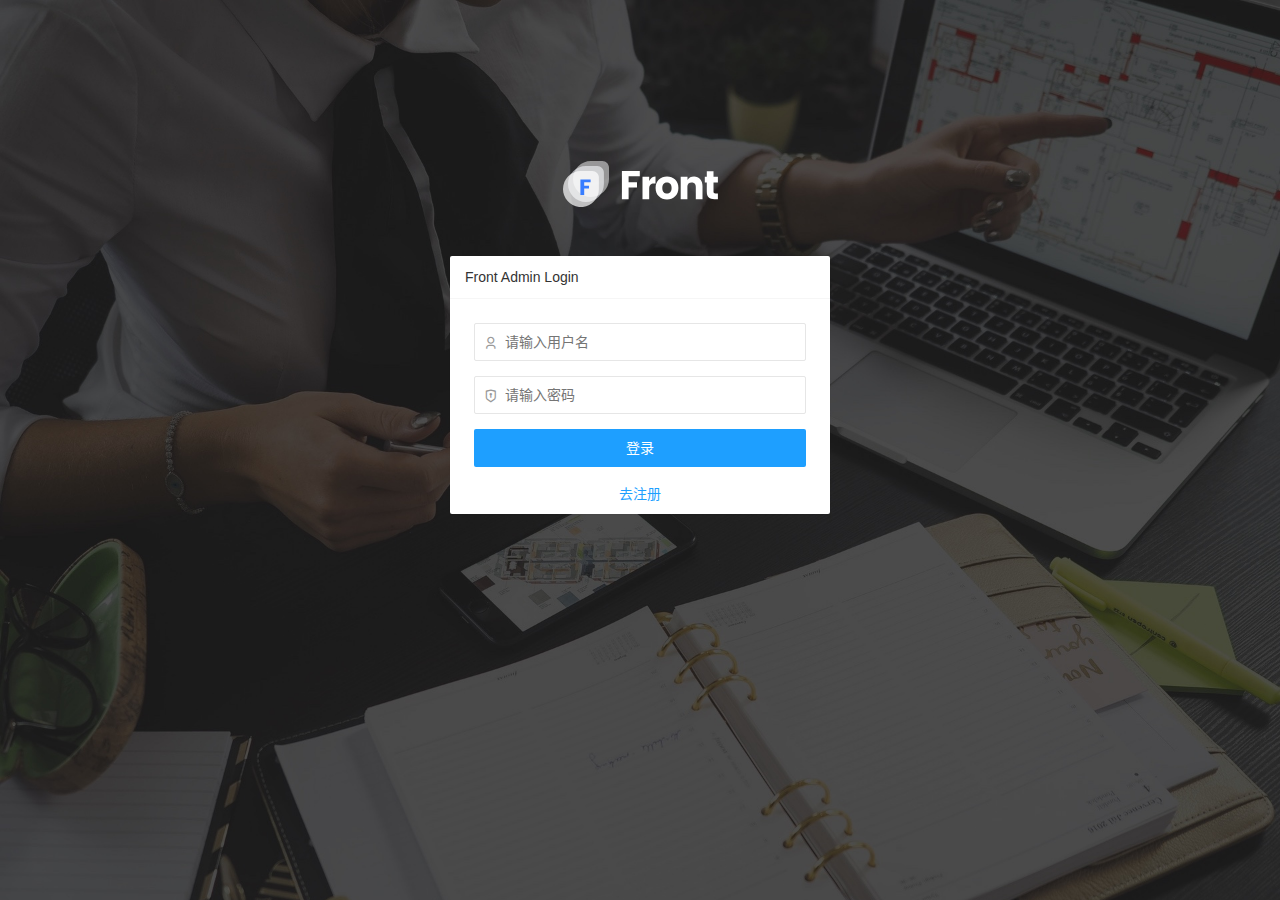
<file: login.html>
<!DOCTYPE html>
<html lang="zh-CN">

<head>
    <meta charset="utf-8">
    <meta name="viewport" content="width=device-width, initial-scale=1">
    <title>登录 - 注册</title>
    <link rel="stylesheet" href="/assets/lib/layui/css/layui.css" media="all">
    <link rel="stylesheet" href="/assets/fonts/remixicon.css" />
    <link rel="stylesheet" href="/assets/css/main.css" />
    <link rel="stylesheet" href="/assets/css/login.css" />
</head>

<body>
    <div class="layui-container">
        <div class="layui-row">
            <div class="layui-col-md12">
                <div class="logo mb-5"></div>
            </div>
        </div>
        <div class="layui-row">
            <div class="layui-col-md4  layui-col-md-offset4">
                <div class="layui-card">
                    <div class="layui-card-header">Front Admin Login</div>
                    <div class="layui-card-body p-4 pb-0">
                        <!-- login-group -->
                        <form class="layui-form login-group">
                            <div class="layui-form-item">
                                <i class="ri-user-3-line"></i>
                                <input type="text" name="username" autocomplete="off" class="layui-input"
                                    placeholder="请输入用户名" lay-verify="required|uname" />
                            </div>

                            <div class="layui-form-item">
                                <i class="ri-shield-keyhole-line"></i>
                                <input type="password" name="password" autocomplete="off" class="layui-input"
                                    placeholder="请输入密码" lay-verify="required|pwd" />
                            </div>

                            <div class="layui-form-item">
                                <button class="layui-btn layui-btn-normal layui-btn-fluid" lay-submit>登录</button>
                            </div>

                            <div class="layui-form-item text-center pb-2">
                                <a href="javascript:;" id="link-reg" class="form-link">去注册</a>
                            </div>
                        </form>
                        <!-- /login-group -->

                        <!-- reg-group -->
                        <form class="layui-form reg-group">
                            <div class="layui-form-item">
                                <i class="ri-user-3-line"></i>
                                <input type="text" name="username" autocomplete="off" class="layui-input"
                                    placeholder="请输入用户名" lay-verify="required|uname" />
                            </div>

                            <div class="layui-form-item">
                                <i class="ri-shield-keyhole-line"></i>
                                <input type="password" name="password" autocomplete="off" class="layui-input"
                                    placeholder="请输入密码" lay-verify="required|pwd" />
                            </div>

                            <div class="layui-form-item">
                                <i class="ri-shield-keyhole-line"></i>
                                <input type="password" name="repassword" autocomplete="off" class="layui-input"
                                    placeholder="请确认密码" lay-verify="required|pwd|repwd" />
                            </div>

                            <div class="layui-form-item">
                                <button class="layui-btn layui-btn-normal layui-btn-fluid" lay-submit>注册</button>
                            </div>

                            <div class="layui-form-item text-center pb-2">
                                <a href="javascript:;" id="link-login" class="form-link">去登录</a>
                            </div>

                        </form>
                        <!-- /reg-group -->
                    </div>
                </div>
            </div>
        </div>
    </div>

    <script src="/assets/lib/jquery-3.6.0.min.js"></script>
    <script src="/assets/lib/layui/layui.all.js"></script>
    <script src="/assets/js/main.js"></script>
    <script src="/assets/js/login.js"></script>
</body>

</html>
</file>
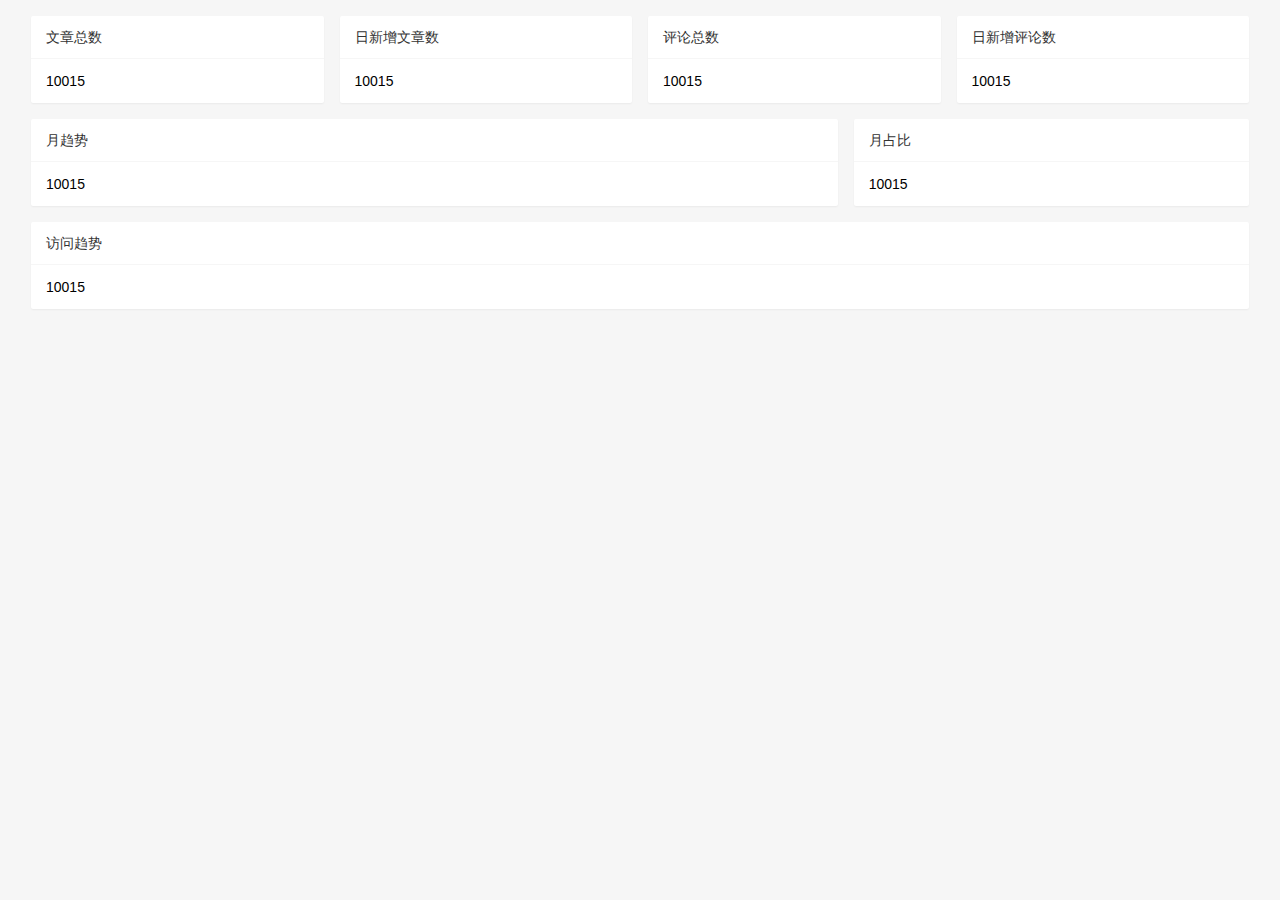
<file: home/dashboard.html>
<!DOCTYPE html>
<html lang="en">

<head>
    <meta charset="UTF-8">
    <meta http-equiv="X-UA-Compatible" content="IE=edge">
    <meta name="viewport" content="width=device-width, initial-scale=1.0">
    <title>概览</title>
    <link rel="stylesheet" href="/assets/lib/layui/css/layui.css" media="all">
    <link rel="stylesheet" href="/assets/fonts/remixicon.css" />
    <link rel="stylesheet" href="/assets/css/main.css" />
</head>

<body class="body-bg">
    <div class="layui-fluid m-2">
        <!-- card-model -->
        <div class="layui-row">
            <div class="layui-col-md3 p-2">
                <div class="layui-card">
                    <div class="layui-card-header">文章总数</div>
                    <div class="layui-card-body">10015</div>
                </div>
            </div>
            <div class="layui-col-md3 p-2">
                <div class="layui-card">
                    <div class="layui-card-header">日新增文章数</div>
                    <div class="layui-card-body">10015</div>
                </div>
            </div>
            <div class="layui-col-md3 p-2">
                <div class="layui-card">
                    <div class="layui-card-header">评论总数</div>
                    <div class="layui-card-body">10015</div>
                </div>
            </div>
            <div class="layui-col-md3 p-2">
                <div class="layui-card">
                    <div class="layui-card-header">日新增评论数</div>
                    <div class="layui-card-body">10015</div>
                </div>
            </div>
        </div>
        <!-- /card-model -->

        <div class="layui-row">
            <div class="layui-col-md8 p-2">
                <div class="layui-card">
                    <div class="layui-card-header">月趋势</div>
                    <div class="layui-card-body">10015</div>
                </div>
            </div>
            <div class="layui-col-md4 p-2">
                <div class="layui-card">
                    <div class="layui-card-header">月占比</div>
                    <div class="layui-card-body">10015</div>
                </div>
            </div>
        </div>

        <div class="layui-row">
            <div class="layui-col-md12 p-2">
                <div class="layui-card">
                    <div class="layui-card-header">访问趋势</div>
                    <div class="layui-card-body">10015</div>
                </div>
            </div>
        </div>
    </div>
</body>

</html>
</file>
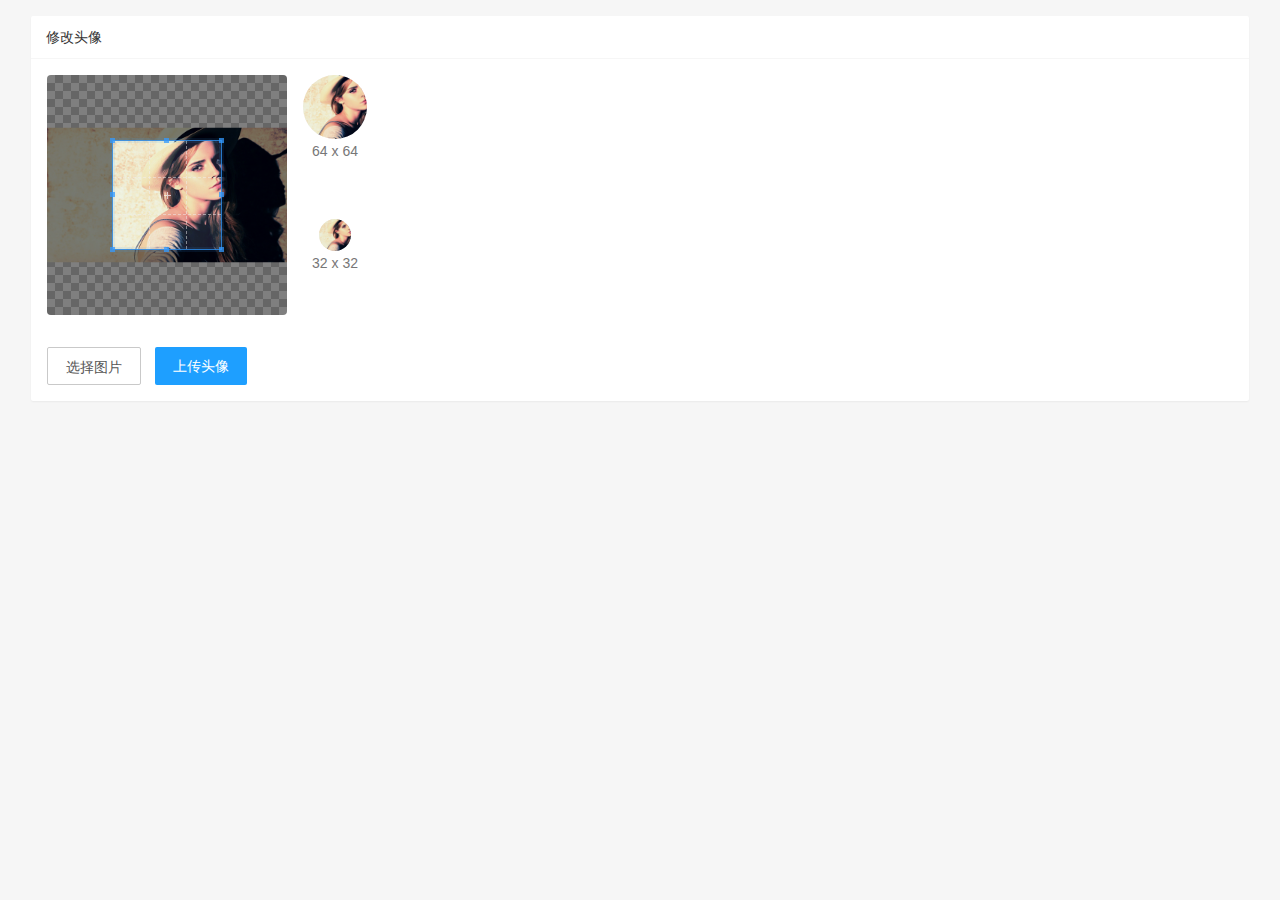
<file: user/user-avatar.html>
<!DOCTYPE html>
<html lang="en">

<head>
    <meta charset="UTF-8">
    <meta http-equiv="X-UA-Compatible" content="IE=edge">
    <meta name="viewport" content="width=device-width, initial-scale=1.0">
    <title>用户头像</title>
    <link rel="stylesheet" href="/assets/lib/layui/css/layui.css" media="all" />
    <link rel="stylesheet" href="/assets/lib/cropper/cropper.min.css" />
    <link rel="stylesheet" href="/assets/css/main.css" />
    <link rel="stylesheet" href="/assets/css/user.css" />
</head>

<body>

    <body class="body-bg m-3">
        <div class="layui-fluid">
            <div class="layui-row">
                <div class="layui-col-md12">
                    <div class="layui-card">
                        <div class="layui-card-header">修改头像</div>
                        <div class="layui-card-body p-3 layui-clear">
                            <div class="cropper-image-group">
                                <img src="/assets/images/cropper.jpg" id="Image" />
                            </div>
                            <div class="cropper-preview-group">
                                <div class="preview-item">
                                    <div class="img-preview w64"></div>
                                    <div class="img-size">64 x 64</div>
                                </div>
                                <div class="preview-item">
                                    <div class="img-preview w32"></div>
                                    <div class="img-size">32 x 32</div>
                                </div>
                            </div>
                        </div>
                        <div class="layui-card-footer p-3">
                            <input type="file" id="file" class="d-none" accept="image/png,image/jpeg" />
                            <button class="layui-btn layui-btn-primary" id="chooseImageBtn">选择图片</button>
                            <button class="layui-btn layui-btn-normal" id="uploadImageBtn">上传头像</button>
                        </div>
                    </div>
                </div>
            </div>
        </div>


        <script src="/assets/lib/jquery-3.6.0.min.js"></script>
        <script src="/assets/lib/layui/layui.all.js"></script>
        <script src="/assets/js/main.js"></script>
        <script src="/assets/lib/cropper/cropper.min.js"></script>
        <script src="/assets/js/user/user-avatar.js"></script>
    </body>

</html>
</file>
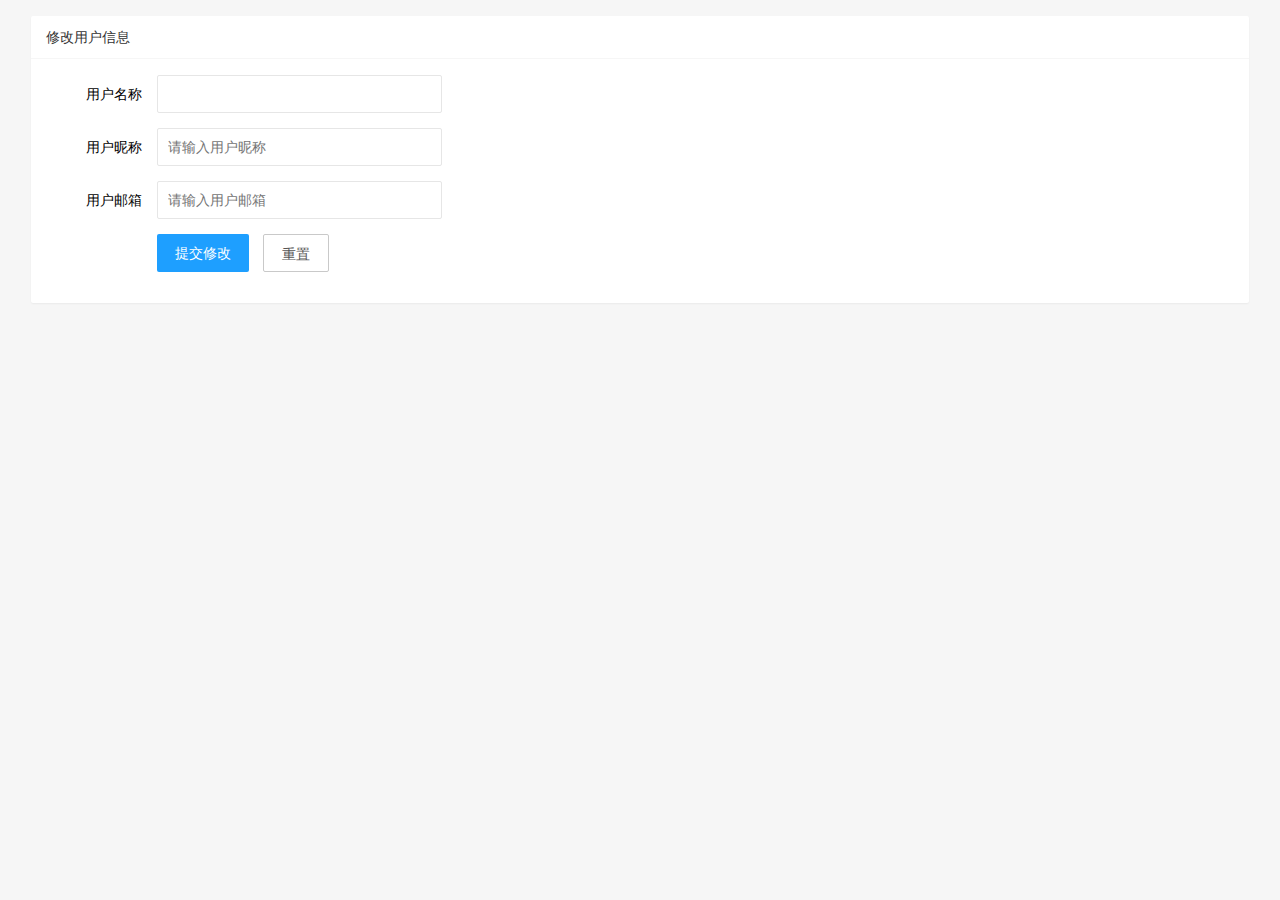
<file: user/user-info.html>
<!DOCTYPE html>
<html lang="en">

<head>
    <meta charset="UTF-8">
    <meta http-equiv="X-UA-Compatible" content="IE=edge">
    <meta name="viewport" content="width=device-width, initial-scale=1.0">
    <title>用户信息</title>
    <link rel="stylesheet" href="/assets/lib/layui/css/layui.css" media="all">
    <link rel="stylesheet" href="/assets/css/main.css" />
</head>

<body class="body-bg m-3">
    <div class="layui-fluid">
        <div class="layui-row">
            <div class="layui-col-md12">
                <div class="layui-card">
                    <div class="layui-card-header">修改用户信息</div>
                    <div class="layui-card-body p-3 layui-clear">
                        <form class="layui-form layui-col-md4" lay-filter="formUserInfo">
                            <input type="hidden" name="id" />
                            <div class="layui-form-item">
                                <label class="layui-form-label">用户名称</label>
                                <div class="layui-input-block">
                                    <input type="text" name="username" class="layui-input" value=""
                                        disabled="disabled" />
                                </div>
                            </div>

                            <div class="layui-form-item">
                                <label class="layui-form-label">用户昵称</label>
                                <div class="layui-input-block">
                                    <input type="text" name="nickname" class="layui-input" placeholder="请输入用户昵称"
                                        lay-verify="required|nickname" />
                                </div>
                            </div>

                            <div class="layui-form-item">
                                <label class="layui-form-label">用户邮箱</label>
                                <div class="layui-input-block">
                                    <input type="text" name="email" autocomplete="off" class="layui-input"
                                        placeholder="请输入用户邮箱" lay-verify="required|email" />
                                </div>
                            </div>

                            <div class="layui-form-item">
                                <div class="layui-input-block">
                                    <button class="layui-btn layui-btn-normal" lay-submit>提交修改</button>
                                    <button class="layui-btn layui-btn-primary" id="resetBtn">重置</button>
                                </div>
                            </div>

                        </form>
                    </div>
                </div>
            </div>
        </div>
    </div>

    <script src="/assets/lib/jquery-3.6.0.min.js"></script>
    <script src="/assets/lib/layui/layui.all.js"></script>
    <script src="/assets/js/main.js"></script>
    <script src="/assets/js/user/user-info.js"></script>
</body>

</html>
</file>
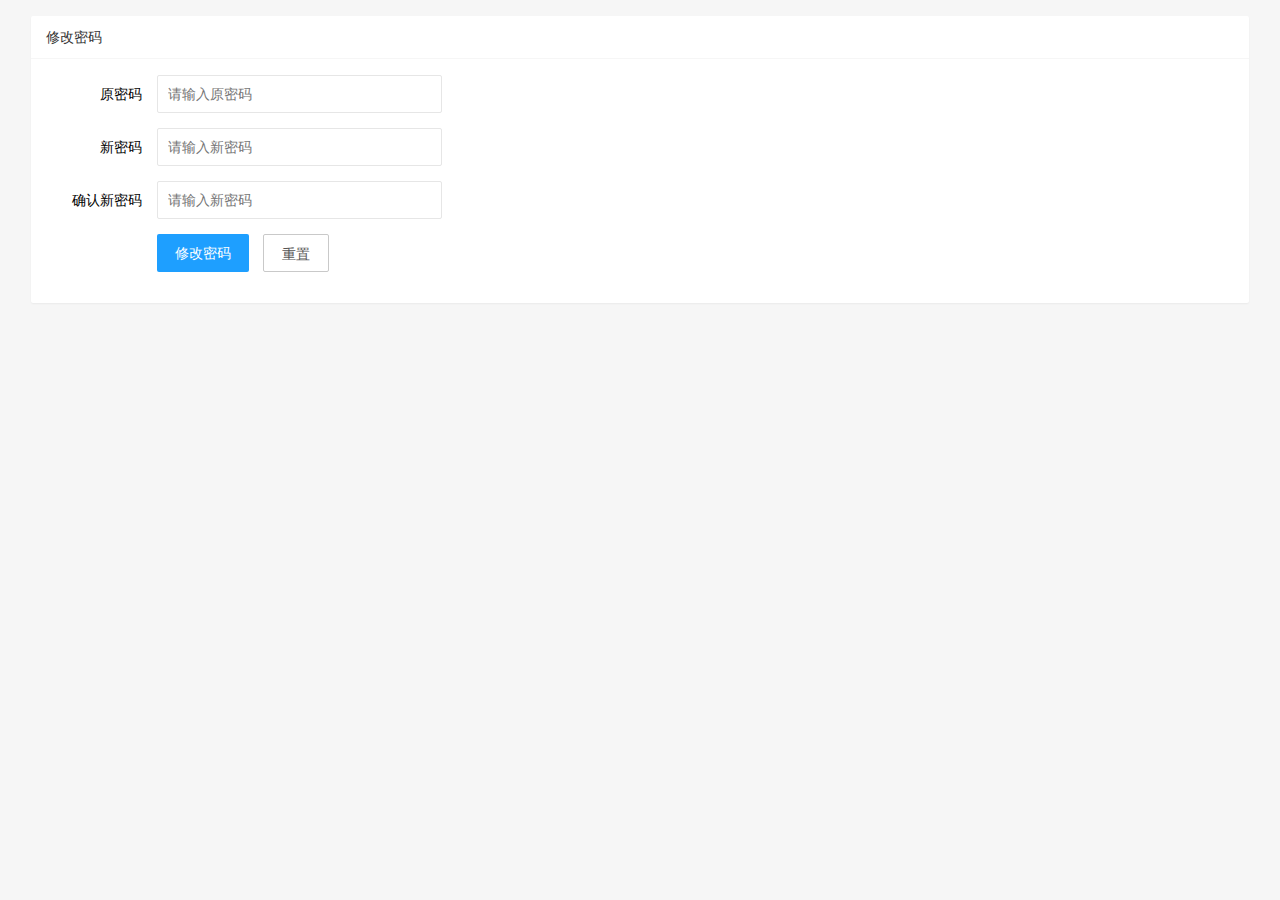
<file: user/user-resetpassword.html>
<!DOCTYPE html>
<html lang="en">

<head>
    <meta charset="UTF-8">
    <meta http-equiv="X-UA-Compatible" content="IE=edge">
    <meta name="viewport" content="width=device-width, initial-scale=1.0">
    <title>用户信息</title>
    <link rel="stylesheet" href="/assets/lib/layui/css/layui.css" media="all">
    <link rel="stylesheet" href="/assets/css/main.css" />
</head>

<body class="body-bg m-3">
    <div class="layui-fluid">
        <div class="layui-row">
            <div class="layui-col-md12">
                <div class="layui-card">
                    <div class="layui-card-header">修改密码</div>
                    <div class="layui-card-body p-3 layui-clear">
                        <form class="layui-form layui-col-md4">
                            <div class="layui-form-item">
                                <label class="layui-form-label">原密码</label>
                                <div class="layui-input-block">
                                    <input type="password" name="oldPwd" class="layui-input" placeholder="请输入原密码"
                                        lay-verify="required|pwd" />
                                </div>
                            </div>

                            <div class="layui-form-item">
                                <label class="layui-form-label">新密码</label>
                                <div class="layui-input-block">
                                    <input type="password" name="newPwd" class="layui-input" placeholder="请输入新密码"
                                        lay-verify="required|pwd|samePwd" />
                                </div>
                            </div>

                            <div class="layui-form-item">
                                <label class="layui-form-label">确认新密码</label>
                                <div class="layui-input-block">
                                    <input type="password" name="reNewPwd" class="layui-input" placeholder="请输入新密码"
                                        lay-verify="required|pwd|rePwd" />
                                </div>
                            </div>

                            <div class="layui-form-item">
                                <div class="layui-input-block">
                                    <button class="layui-btn layui-btn-normal" lay-submit>修改密码</button>
                                    <button class="layui-btn layui-btn-primary" id="resetPwd">重置</button>
                                </div>
                            </div>

                        </form>
                    </div>
                </div>
            </div>
        </div>
    </div>

    <script src="/assets/lib/jquery-3.6.0.min.js"></script>
    <script src="/assets/lib/layui/layui.all.js"></script>
    <script src="/assets/js/main.js"></script>
    <script src="/assets/js/user/user-resetpassword.js"></script>
</body>

</html>
</file>
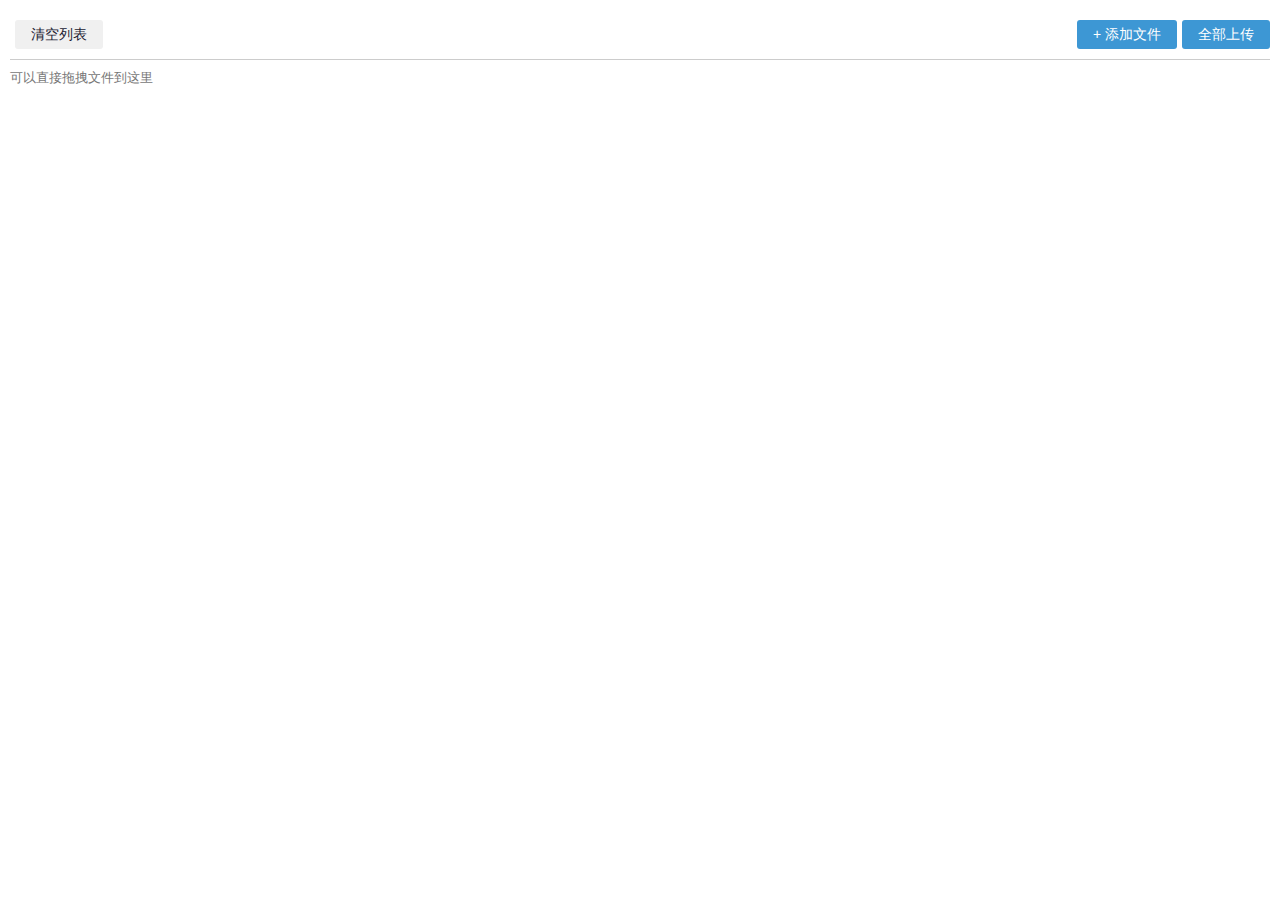
<file: assets/lib/tinymce/plugins/axupimgs/upfiles.html>
<!doctype html>
<html>
<head>
<meta charset="utf-8" />
<title>axupimgs</title>
<meta name="viewport" content="user-scalable=no, width=device-width, initial-scale=1.0, maximum-scale=1.0"/>
<meta name="apple-mobile-web-app-capable" content="yes" />
<meta name="apple-mobile-web-app-status-bar-style" content="black" />
<meta name="format-detection" content="telephone=no">
<meta http-equiv="X-UA-Compatible" content="IE=edge,chrome=1" />
<style>
	html,body{height:100%;margin:0;padding:0;background:#fff;}
	ul{margin:0;padding:0;list-style:none;}
	#wrap{padding:10px;}
	#topbar{padding:10px 0;border-bottom:1px solid #ccc;text-align:right;}
	#topbar button {margin:0;margin-left:5px;outline:none;padding: 4px 16px;box-sizing: border-box;
		display:inline-block;border:none;border-radius:3px;text-align:center;cursor:pointer;
		font-size:14px;line-height:1.5;background-color:#f0f0f0;color:#223;
	}
	#topbar button.primary{background-color:#3d97d4;color:#fff;}
	#topbar button:hover{background-color:#207ab7;color:#fff;}
	#topbar button.removeall{float:left}
	#file_list {display:grid;grid-gap:10px;grid-template-columns:repeat(auto-fill,minmax(160px,1fr));padding-top:10px;}
    #file_list:empty:after{content:'可以直接拖拽文件到这里';color:#777;font-size:0.8em;}
	#file_list li{position:relative;display:block;vertical-align:top;padding:5px 5px;border-radius:5px;}
	#file_list li.up-over {}
	#file_list li.up-now {}
	#file_list li.up-now:after{content:'';position:absolute;top:0;left:0;display:block;width:100%;height:100%;background:rgba(255,255,255,0.8) url(loading.gif) center center no-repeat;border-radius:5px;z-index:999;}
	#file_list li:hover{background-color:#ddd;}
	#file_list li .picbox {display:flex;flex:0 0 auto;justify-content:center;overflow:hidden;position:relative;width:100%;padding-top:100%;align-items:center;}
	#file_list li .picbox img {display:block;max-width:100%;max-height:100%;position:absolute;
		top:50%;left:50%;transform:translateX(-50%) translateY(-50%);}
	#file_list li.up-over .picbox:after{content:url('data:image/svg+xml;%20charset=utf8,%3Csvg%20viewBox%3D%220%200%201024%201024%22%20xmlns%3D%22http%3A%2F%2Fwww.w3.org%2F2000%2Fsvg%22%20width%3D%2224%22%20height%3D%2224%22%3E%3Cpath%20d%3D%22M512%200C229.376%200%200%20229.376%200%20512s229.376%20512%20512%20512%20512-229.376%20512-512S794.624%200%20512%200z%22%20fill%3D%22%234AC711%22%3E%3C%2Fpath%3E%3Cpath%20d%3D%22M855.552%20394.752l-358.4%20358.4a50.9952%2050.9952%200%200%201-72.192%200l-204.8-204.8c-18.944-19.968-18.944-51.2%200-71.168a50.5344%2050.5344%200%200%201%2072.192-1.024L460.8%20644.608l322.048-322.048c19.968-18.944%2051.2-18.944%2071.168%200%2020.48%2019.456%2020.992%2051.712%201.536%2072.192z%22%20fill%3D%22%23FFFFFF%22%3E%3C%2Fpath%3E%3C%2Fsvg%3E');position:absolute;bottom:2px;right:2px;z-index:9;}
	#file_list li .tools {display:none;position:absolute;bottom:5px;right:5px;z-index:99;}
	#file_list li:hover .tools {display:block;}
	#file_list li .tools .remove{cursor:pointer;}
	#file_list li .tools .remove:after{content:url('data:image/svg+xml;%20charset=utf8,%3Csvg%20width=%2224%22%20height=%2224%22%20viewBox=%220%200%2024%2024%22%20xmlns=%22http://www.w3.org/2000/svg%22%3E%3Cpath%20d=%22M17%206h3a1%201%200%200%201%200%202h-1v11a3%203%200%200%201-3%203H8a3%203%200%200%201-3-3V8H4a1%201%200%201%201%200-2h3V5a3%203%200%200%201%203-3h4a3%203%200%200%201%203%203v1zm-2%200V5a1%201%200%200%200-1-1h-4a1%201%200%200%200-1%201v1h6zm2%202H7v11a1%201%200%200%200%201%201h8a1%201%200%200%200%201-1V8zm-8%203a1%201%200%200%201%202%200v6a1%201%200%200%201-2%200v-6zm4%200a1%201%200%200%201%202%200v6a1%201%200%200%201-2%200v-6z%22%3E%3C/path%3E%3C/svg%3E');}
	#file_list li .namebox {font-size:14px;line-height:20px;max-height:40px;overflow:hidden;padding:5px 10px;text-align:center;display:flex;justify-content:center;align-items:flex-start;}
	#file_list li .namebox span{word-break:break-all;vertical-align:top;}
</style>

</head>
<body>
<div id="wrap">
	<div id="topbar"><button class="addfile primary">+ 添加文件</button><button class="upall primary">全部上传</button><button class="removeall">清空列表</button></div>
	<ul id="file_list"></ul>
</div>

<script>
	var editor=parent.tinymce.activeEditor;
	var axupimgs=parent.axupimgs;
	axupimgs.res = []; //存放本地文件的数组
	var blobInfo = {file:null}
	blobInfo.blob = function(){return this.file;}
	var upload_handler = axupimgs.images_upload_handler;
	var upload_base_path = axupimgs.images_upload_base_path;

	//为列表添加排序
	function reSort(){
        document.querySelectorAll('#file_list li').forEach((el,i)=>{
            el.setAttribute('data-num',i);
        });
	}

    function addList(files){
        var files_sum = files.length;
        var vDom = document.createDocumentFragment();
        for(let i=0;i<files_sum;i++){
            let file = files[i];
            let blobUrl = window.URL.createObjectURL(file)
            axupimgs.res.push({file:file,blobUrl:blobUrl,url:''});
            let li = document.createElement('li');
            li.setAttribute('class','up-no');
            li.setAttribute('data-time',file.lastModified);
            li.innerHTML='<div class="picbox"><img src="'+blobUrl+'"></div><div class="namebox"><span>'+file.name+'</span></div><div class="tools"><a class="remove"></a></div>';
            vDom.appendChild(li);
        }
        document.querySelector('#file_list').appendChild(vDom);
        //reSort();
    }


    //清空列表
    document.querySelector('#topbar .removeall').addEventListener('click',()=>{
        axupimgs.res=[]
        document.querySelectorAll('#file_list li').forEach((el,i)=>{
            el.parentNode.removeChild(el)
        });
    });
    //拖拽添加
    document.addEventListener('dragover', (e)=>{
        e.stopPropagation();
        e.preventDefault();
        e.dataTransfer.dropEffect = 'copy';
    });
    document.addEventListener('drop', (e)=>{
        e.stopPropagation();
        e.preventDefault();
        if(!e.dataTransfer.files){return false;}
        var dropfiles = e.dataTransfer.files;
        if(!(dropfiles.length>0)){return false;}
        var exts=axupimgs.axupimgs_filetype.replace(/(\s)+/g,'').toLowerCase().split(',');
        var files=[];
        for( let file of dropfiles ){
            ext = file.name.split('.');
            ext = '.'+ext[ext.length-1];
            for(let s of exts){
                if(s==ext){
                    files.push(file);
                    break;
                }
            }
        }
        if(files.length>0){ addList(files) }
    });

    //添加文件
    document.querySelector('#topbar .addfile').addEventListener('click',()=>{
        var input = document.createElement('input');
        input.setAttribute('type', 'file');
        input.setAttribute('multiple', 'multiple');
        input.setAttribute('accept', axupimgs.axupimgs_filetype);
        input.click();
        input.onchange = function() {
            var files = this.files;
            addList(files);
        }
    });

	var file_i = 0;

	function upAllFiles(n){
		var len = axupimgs.res.length;
		file_i = n;
		if(len == n){
			file_i=0;
            document.querySelector('#topbar .upall').innerText='全部上传';
			return true;
		}
		if( axupimgs.res[n].url!='' ){
			n++;
			upAllFiles(n)
		}else{
			blobInfo.file=axupimgs.res[n].file;
			upload_handler(blobInfo,function(url){
				if(upload_base_path){
					
					if(upload_base_path.slice(-1)=='/' && url.substr(0,1)=='/' ){
						url = upload_base_path + url.slice(1);
					}else if(upload_base_path.slice(-1)!='/' && url.substr(0,1)!='/' ){
						url = upload_base_path + '/' + url;
					}else{
						url = upload_base_path + url;
					}
				}
				axupimgs.res[file_i].url = url;
				filename = url.split('/').pop();
                var li = document.querySelectorAll('#file_list li')[file_i];
                li.setAttribute('class','up-over');
				li.querySelector('.namebox span').innerText = filename;
				n++
				upAllFiles(n);
			},function(err){
                document.querySelector('#topbar .upall').innerText='全部上传';
                document.querySelectorAll('#file_list li.up-now').forEach((el,i)=>{
                    el.setAttribute('class','up-no');
                });
                alert(err);
            });
		}
		
	}

    document.querySelector('#topbar .upall').addEventListener('click',(e)=>{
        if(e.target.innerText!='全部上传'){return false;}
        if(axupimgs.res.length>0){
            document.querySelectorAll('#file_list li.up-no').forEach((el,i)=>{
                el.classList ? el.classList.add('up-now') : el.className+=' up-now';
            });
            e.target.innerText='上传中...';
            upAllFiles(0);
        }
    });

    var observ_flist = new MutationObserver( (muList,observe)=>{
        if(muList[0].addedNodes.length>0){
            muList[0].addedNodes.forEach((el)=>{
                el.querySelector('.remove').addEventListener('click',(e)=>{
                    var li = e.target.parentNode.parentNode;
                    var n = li.getAttribute('data-num');
                    var el = document.querySelectorAll('#file_list li')[n];
                    el.parentNode.removeChild(el);
                    axupimgs.res.splice(n,1);
                });
            });
        }
        reSort();
    });
    observ_flist.observe(document.querySelector('#file_list'),{childList:true});

</script>
</body>
</html>
</file>
<file: assets/lib/layui/css/layui.css>
/** layui-v2.5.5 MIT License By https://www.layui.com */
.layui-inline,
img {
    display: inline-block;
    vertical-align: middle
}

h1,
h2,
h3,
h4,
h5,
h6 {
    font-weight: 400
}

.layui-edge,
.layui-header,
.layui-inline,
.layui-main {
    position: relative
}

.layui-body,
.layui-edge,
.layui-elip {
    overflow: hidden
}

.layui-btn,
.layui-edge,
.layui-inline,
img {
    vertical-align: middle
}

.layui-btn,
.layui-disabled,
.layui-icon,
.layui-unselect {
    -moz-user-select: none;
    -webkit-user-select: none;
    -ms-user-select: none
}

.layui-elip,
.layui-form-checkbox span,
.layui-form-pane .layui-form-label {
    text-overflow: ellipsis;
    white-space: nowrap
}

.layui-breadcrumb,
.layui-tree-btnGroup {
    visibility: hidden
}

blockquote,
body,
button,
dd,
div,
dl,
dt,
form,
h1,
h2,
h3,
h4,
h5,
h6,
input,
li,
ol,
p,
pre,
td,
textarea,
th,
ul {
    margin: 0;
    padding: 0;
    -webkit-tap-highlight-color: rgba(0, 0, 0, 0)
}

a:active,
a:hover {
    outline: 0
}

img {
    border: none
}

li {
    list-style: none
}

table {
    border-collapse: collapse;
    border-spacing: 0
}

h4,
h5,
h6 {
    font-size: 100%
}

button,
input,
optgroup,
option,
select,
textarea {
    font-family: inherit;
    font-size: inherit;
    font-style: inherit;
    font-weight: inherit;
    outline: 0
}

pre {
    white-space: pre-wrap;
    white-space: -moz-pre-wrap;
    white-space: -pre-wrap;
    white-space: -o-pre-wrap;
    word-wrap: break-word
}

body {
    line-height: 24px;
    font: 14px Helvetica Neue, Helvetica, PingFang SC, Tahoma, Arial, sans-serif
}

hr {
    height: 1px;
    margin: 10px 0;
    border: 0;
    clear: both
}

a {
    color: #333;
    text-decoration: none
}

a:hover {
    color: #777
}

a cite {
    font-style: normal;
    *cursor: pointer
}

.layui-border-box,
.layui-border-box * {
    box-sizing: border-box
}

.layui-box,
.layui-box * {
    box-sizing: content-box
}

.layui-clear {
    clear: both;
    *zoom: 1
}

.layui-clear:after {
    content: '\20';
    clear: both;
    *zoom: 1;
    display: block;
    height: 0
}

.layui-inline {
    *display: inline;
    *zoom: 1
}

.layui-edge {
    display: inline-block;
    width: 0;
    height: 0;
    border-width: 6px;
    border-style: dashed;
    border-color: transparent
}

.layui-edge-top {
    top: -4px;
    border-bottom-color: #999;
    border-bottom-style: solid
}

.layui-edge-right {
    border-left-color: #999;
    border-left-style: solid
}

.layui-edge-bottom {
    top: 2px;
    border-top-color: #999;
    border-top-style: solid
}

.layui-edge-left {
    border-right-color: #999;
    border-right-style: solid
}

.layui-disabled,
.layui-disabled:hover {
    color: #d2d2d2 !important;
    cursor: not-allowed !important
}

.layui-circle {
    border-radius: 100%
}

.layui-show {
    display: block !important
}

.layui-hide {
    display: none !important
}

@font-face {
    font-family: layui-icon;
    src: url(../font/iconfont.eot?v=250);
    src: url(../font/iconfont.eot?v=250#iefix) format('embedded-opentype'), url(../font/iconfont.woff2?v=250) format('woff2'), url(../font/iconfont.woff?v=250) format('woff'), url(../font/iconfont.ttf?v=250) format('truetype'), url(../font/iconfont.svg?v=250#layui-icon) format('svg')
}

.layui-icon {
    font-family: layui-icon !important;
    font-size: 16px;
    font-style: normal;
    -webkit-font-smoothing: antialiased;
    -moz-osx-font-smoothing: grayscale
}

.layui-icon-reply-fill:before {
    content: "\e611"
}

.layui-icon-set-fill:before {
    content: "\e614"
}

.layui-icon-menu-fill:before {
    content: "\e60f"
}

.layui-icon-search:before {
    content: "\e615"
}

.layui-icon-share:before {
    content: "\e641"
}

.layui-icon-set-sm:before {
    content: "\e620"
}

.layui-icon-engine:before {
    content: "\e628"
}

.layui-icon-close:before {
    content: "\1006"
}

.layui-icon-close-fill:before {
    content: "\1007"
}

.layui-icon-chart-screen:before {
    content: "\e629"
}

.layui-icon-star:before {
    content: "\e600"
}

.layui-icon-circle-dot:before {
    content: "\e617"
}

.layui-icon-chat:before {
    content: "\e606"
}

.layui-icon-release:before {
    content: "\e609"
}

.layui-icon-list:before {
    content: "\e60a"
}

.layui-icon-chart:before {
    content: "\e62c"
}

.layui-icon-ok-circle:before {
    content: "\1005"
}

.layui-icon-layim-theme:before {
    content: "\e61b"
}

.layui-icon-table:before {
    content: "\e62d"
}

.layui-icon-right:before {
    content: "\e602"
}

.layui-icon-left:before {
    content: "\e603"
}

.layui-icon-cart-simple:before {
    content: "\e698"
}

.layui-icon-face-cry:before {
    content: "\e69c"
}

.layui-icon-face-smile:before {
    content: "\e6af"
}

.layui-icon-survey:before {
    content: "\e6b2"
}

.layui-icon-tree:before {
    content: "\e62e"
}

.layui-icon-upload-circle:before {
    content: "\e62f"
}

.layui-icon-add-circle:before {
    content: "\e61f"
}

.layui-icon-download-circle:before {
    content: "\e601"
}

.layui-icon-templeate-1:before {
    content: "\e630"
}

.layui-icon-util:before {
    content: "\e631"
}

.layui-icon-face-surprised:before {
    content: "\e664"
}

.layui-icon-edit:before {
    content: "\e642"
}

.layui-icon-speaker:before {
    content: "\e645"
}

.layui-icon-down:before {
    content: "\e61a"
}

.layui-icon-file:before {
    content: "\e621"
}

.layui-icon-layouts:before {
    content: "\e632"
}

.layui-icon-rate-half:before {
    content: "\e6c9"
}

.layui-icon-add-circle-fine:before {
    content: "\e608"
}

.layui-icon-prev-circle:before {
    content: "\e633"
}

.layui-icon-read:before {
    content: "\e705"
}

.layui-icon-404:before {
    content: "\e61c"
}

.layui-icon-carousel:before {
    content: "\e634"
}

.layui-icon-help:before {
    content: "\e607"
}

.layui-icon-code-circle:before {
    content: "\e635"
}

.layui-icon-water:before {
    content: "\e636"
}

.layui-icon-username:before {
    content: "\e66f"
}

.layui-icon-find-fill:before {
    content: "\e670"
}

.layui-icon-about:before {
    content: "\e60b"
}

.layui-icon-location:before {
    content: "\e715"
}

.layui-icon-up:before {
    content: "\e619"
}

.layui-icon-pause:before {
    content: "\e651"
}

.layui-icon-date:before {
    content: "\e637"
}

.layui-icon-layim-uploadfile:before {
    content: "\e61d"
}

.layui-icon-delete:before {
    content: "\e640"
}

.layui-icon-play:before {
    content: "\e652"
}

.layui-icon-top:before {
    content: "\e604"
}

.layui-icon-friends:before {
    content: "\e612"
}

.layui-icon-refresh-3:before {
    content: "\e9aa"
}

.layui-icon-ok:before {
    content: "\e605"
}

.layui-icon-layer:before {
    content: "\e638"
}

.layui-icon-face-smile-fine:before {
    content: "\e60c"
}

.layui-icon-dollar:before {
    content: "\e659"
}

.layui-icon-group:before {
    content: "\e613"
}

.layui-icon-layim-download:before {
    content: "\e61e"
}

.layui-icon-picture-fine:before {
    content: "\e60d"
}

.layui-icon-link:before {
    content: "\e64c"
}

.layui-icon-diamond:before {
    content: "\e735"
}

.layui-icon-log:before {
    content: "\e60e"
}

.layui-icon-rate-solid:before {
    content: "\e67a"
}

.layui-icon-fonts-del:before {
    content: "\e64f"
}

.layui-icon-unlink:before {
    content: "\e64d"
}

.layui-icon-fonts-clear:before {
    content: "\e639"
}

.layui-icon-triangle-r:before {
    content: "\e623"
}

.layui-icon-circle:before {
    content: "\e63f"
}

.layui-icon-radio:before {
    content: "\e643"
}

.layui-icon-align-center:before {
    content: "\e647"
}

.layui-icon-align-right:before {
    content: "\e648"
}

.layui-icon-align-left:before {
    content: "\e649"
}

.layui-icon-loading-1:before {
    content: "\e63e"
}

.layui-icon-return:before {
    content: "\e65c"
}

.layui-icon-fonts-strong:before {
    content: "\e62b"
}

.layui-icon-upload:before {
    content: "\e67c"
}

.layui-icon-dialogue:before {
    content: "\e63a"
}

.layui-icon-video:before {
    content: "\e6ed"
}

.layui-icon-headset:before {
    content: "\e6fc"
}

.layui-icon-cellphone-fine:before {
    content: "\e63b"
}

.layui-icon-add-1:before {
    content: "\e654"
}

.layui-icon-face-smile-b:before {
    content: "\e650"
}

.layui-icon-fonts-html:before {
    content: "\e64b"
}

.layui-icon-form:before {
    content: "\e63c"
}

.layui-icon-cart:before {
    content: "\e657"
}

.layui-icon-camera-fill:before {
    content: "\e65d"
}

.layui-icon-tabs:before {
    content: "\e62a"
}

.layui-icon-fonts-code:before {
    content: "\e64e"
}

.layui-icon-fire:before {
    content: "\e756"
}

.layui-icon-set:before {
    content: "\e716"
}

.layui-icon-fonts-u:before {
    content: "\e646"
}

.layui-icon-triangle-d:before {
    content: "\e625"
}

.layui-icon-tips:before {
    content: "\e702"
}

.layui-icon-picture:before {
    content: "\e64a"
}

.layui-icon-more-vertical:before {
    content: "\e671"
}

.layui-icon-flag:before {
    content: "\e66c"
}

.layui-icon-loading:before {
    content: "\e63d"
}

.layui-icon-fonts-i:before {
    content: "\e644"
}

.layui-icon-refresh-1:before {
    content: "\e666"
}

.layui-icon-rmb:before {
    content: "\e65e"
}

.layui-icon-home:before {
    content: "\e68e"
}

.layui-icon-user:before {
    content: "\e770"
}

.layui-icon-notice:before {
    content: "\e667"
}

.layui-icon-login-weibo:before {
    content: "\e675"
}

.layui-icon-voice:before {
    content: "\e688"
}

.layui-icon-upload-drag:before {
    content: "\e681"
}

.layui-icon-login-qq:before {
    content: "\e676"
}

.layui-icon-snowflake:before {
    content: "\e6b1"
}

.layui-icon-file-b:before {
    content: "\e655"
}

.layui-icon-template:before {
    content: "\e663"
}

.layui-icon-auz:before {
    content: "\e672"
}

.layui-icon-console:before {
    content: "\e665"
}

.layui-icon-app:before {
    content: "\e653"
}

.layui-icon-prev:before {
    content: "\e65a"
}

.layui-icon-website:before {
    content: "\e7ae"
}

.layui-icon-next:before {
    content: "\e65b"
}

.layui-icon-component:before {
    content: "\e857"
}

.layui-icon-more:before {
    content: "\e65f"
}

.layui-icon-login-wechat:before {
    content: "\e677"
}

.layui-icon-shrink-right:before {
    content: "\e668"
}

.layui-icon-spread-left:before {
    content: "\e66b"
}

.layui-icon-camera:before {
    content: "\e660"
}

.layui-icon-note:before {
    content: "\e66e"
}

.layui-icon-refresh:before {
    content: "\e669"
}

.layui-icon-female:before {
    content: "\e661"
}

.layui-icon-male:before {
    content: "\e662"
}

.layui-icon-password:before {
    content: "\e673"
}

.layui-icon-senior:before {
    content: "\e674"
}

.layui-icon-theme:before {
    content: "\e66a"
}

.layui-icon-tread:before {
    content: "\e6c5"
}

.layui-icon-praise:before {
    content: "\e6c6"
}

.layui-icon-star-fill:before {
    content: "\e658"
}

.layui-icon-rate:before {
    content: "\e67b"
}

.layui-icon-template-1:before {
    content: "\e656"
}

.layui-icon-vercode:before {
    content: "\e679"
}

.layui-icon-cellphone:before {
    content: "\e678"
}

.layui-icon-screen-full:before {
    content: "\e622"
}

.layui-icon-screen-restore:before {
    content: "\e758"
}

.layui-icon-cols:before {
    content: "\e610"
}

.layui-icon-export:before {
    content: "\e67d"
}

.layui-icon-print:before {
    content: "\e66d"
}

.layui-icon-slider:before {
    content: "\e714"
}

.layui-icon-addition:before {
    content: "\e624"
}

.layui-icon-subtraction:before {
    content: "\e67e"
}

.layui-icon-service:before {
    content: "\e626"
}

.layui-icon-transfer:before {
    content: "\e691"
}

.layui-main {
    width: 1140px;
    margin: 0 auto
}

.layui-header {
    z-index: 1000;
    height: 60px
}

.layui-header a:hover {
    transition: all .5s;
    -webkit-transition: all .5s
}

.layui-side {
    position: fixed;
    left: 0;
    top: 0;
    bottom: 0;
    z-index: 999;
    width: 200px;
    overflow-x: hidden
}

.layui-side-scroll {
    position: relative;
    width: 220px;
    height: 100%;
    overflow-x: hidden
}

.layui-body {
    position: absolute;
    left: 200px;
    right: 0;
    top: 0;
    bottom: 0;
    z-index: 998;
    width: auto;
    overflow-y: auto;
    box-sizing: border-box
}

.layui-layout-body {
    overflow: hidden
}

.layui-layout-admin .layui-header {
    background-color: #23262E
}

.layui-layout-admin .layui-side {
    top: 60px;
    width: 200px;
    overflow-x: hidden
}

.layui-layout-admin .layui-body {
    position: fixed;
    top: 60px;
    bottom: 44px
}

.layui-layout-admin .layui-main {
    width: auto;
    margin: 0 15px
}

.layui-layout-admin .layui-footer {
    position: fixed;
    left: 200px;
    right: 0;
    bottom: 0;
    height: 44px;
    line-height: 44px;
    padding: 0 15px;
    background-color: #eee
}

.layui-layout-admin .layui-logo {
    position: absolute;
    left: 0;
    top: 0;
    width: 200px;
    height: 100%;
    line-height: 60px;
    text-align: center;
    color: #009688;
    font-size: 16px
}

.layui-layout-admin .layui-header .layui-nav {
    background: 0 0
}

.layui-layout-left {
    position: absolute !important;
    left: 200px;
    top: 0
}

.layui-layout-right {
    position: absolute !important;
    right: 0;
    top: 0
}

.layui-container {
    position: relative;
    margin: 0 auto;
    padding: 0 15px;
    box-sizing: border-box
}

.layui-fluid {
    position: relative;
    margin: 0 auto;
    padding: 0 15px
}

.layui-row:after,
.layui-row:before {
    content: '';
    display: block;
    clear: both
}

.layui-col-lg1,
.layui-col-lg10,
.layui-col-lg11,
.layui-col-lg12,
.layui-col-lg2,
.layui-col-lg3,
.layui-col-lg4,
.layui-col-lg5,
.layui-col-lg6,
.layui-col-lg7,
.layui-col-lg8,
.layui-col-lg9,
.layui-col-md1,
.layui-col-md10,
.layui-col-md11,
.layui-col-md12,
.layui-col-md2,
.layui-col-md3,
.layui-col-md4,
.layui-col-md5,
.layui-col-md6,
.layui-col-md7,
.layui-col-md8,
.layui-col-md9,
.layui-col-sm1,
.layui-col-sm10,
.layui-col-sm11,
.layui-col-sm12,
.layui-col-sm2,
.layui-col-sm3,
.layui-col-sm4,
.layui-col-sm5,
.layui-col-sm6,
.layui-col-sm7,
.layui-col-sm8,
.layui-col-sm9,
.layui-col-xs1,
.layui-col-xs10,
.layui-col-xs11,
.layui-col-xs12,
.layui-col-xs2,
.layui-col-xs3,
.layui-col-xs4,
.layui-col-xs5,
.layui-col-xs6,
.layui-col-xs7,
.layui-col-xs8,
.layui-col-xs9 {
    position: relative;
    display: block;
    box-sizing: border-box
}

.layui-col-xs1,
.layui-col-xs10,
.layui-col-xs11,
.layui-col-xs12,
.layui-col-xs2,
.layui-col-xs3,
.layui-col-xs4,
.layui-col-xs5,
.layui-col-xs6,
.layui-col-xs7,
.layui-col-xs8,
.layui-col-xs9 {
    float: left
}

.layui-col-xs1 {
    width: 8.33333333%
}

.layui-col-xs2 {
    width: 16.66666667%
}

.layui-col-xs3 {
    width: 25%
}

.layui-col-xs4 {
    width: 33.33333333%
}

.layui-col-xs5 {
    width: 41.66666667%
}

.layui-col-xs6 {
    width: 50%
}

.layui-col-xs7 {
    width: 58.33333333%
}

.layui-col-xs8 {
    width: 66.66666667%
}

.layui-col-xs9 {
    width: 75%
}

.layui-col-xs10 {
    width: 83.33333333%
}

.layui-col-xs11 {
    width: 91.66666667%
}

.layui-col-xs12 {
    width: 100%
}

.layui-col-xs-offset1 {
    margin-left: 8.33333333%
}

.layui-col-xs-offset2 {
    margin-left: 16.66666667%
}

.layui-col-xs-offset3 {
    margin-left: 25%
}

.layui-col-xs-offset4 {
    margin-left: 33.33333333%
}

.layui-col-xs-offset5 {
    margin-left: 41.66666667%
}

.layui-col-xs-offset6 {
    margin-left: 50%
}

.layui-col-xs-offset7 {
    margin-left: 58.33333333%
}

.layui-col-xs-offset8 {
    margin-left: 66.66666667%
}

.layui-col-xs-offset9 {
    margin-left: 75%
}

.layui-col-xs-offset10 {
    margin-left: 83.33333333%
}

.layui-col-xs-offset11 {
    margin-left: 91.66666667%
}

.layui-col-xs-offset12 {
    margin-left: 100%
}

@media screen and (max-width:768px) {
    .layui-hide-xs {
        display: none !important
    }

    .layui-show-xs-block {
        display: block !important
    }

    .layui-show-xs-inline {
        display: inline !important
    }

    .layui-show-xs-inline-block {
        display: inline-block !important
    }
}

@media screen and (min-width:768px) {
    .layui-container {
        width: 750px
    }

    .layui-hide-sm {
        display: none !important
    }

    .layui-show-sm-block {
        display: block !important
    }

    .layui-show-sm-inline {
        display: inline !important
    }

    .layui-show-sm-inline-block {
        display: inline-block !important
    }

    .layui-col-sm1,
    .layui-col-sm10,
    .layui-col-sm11,
    .layui-col-sm12,
    .layui-col-sm2,
    .layui-col-sm3,
    .layui-col-sm4,
    .layui-col-sm5,
    .layui-col-sm6,
    .layui-col-sm7,
    .layui-col-sm8,
    .layui-col-sm9 {
        float: left
    }

    .layui-col-sm1 {
        width: 8.33333333%
    }

    .layui-col-sm2 {
        width: 16.66666667%
    }

    .layui-col-sm3 {
        width: 25%
    }

    .layui-col-sm4 {
        width: 33.33333333%
    }

    .layui-col-sm5 {
        width: 41.66666667%
    }

    .layui-col-sm6 {
        width: 50%
    }

    .layui-col-sm7 {
        width: 58.33333333%
    }

    .layui-col-sm8 {
        width: 66.66666667%
    }

    .layui-col-sm9 {
        width: 75%
    }

    .layui-col-sm10 {
        width: 83.33333333%
    }

    .layui-col-sm11 {
        width: 91.66666667%
    }

    .layui-col-sm12 {
        width: 100%
    }

    .layui-col-sm-offset1 {
        margin-left: 8.33333333%
    }

    .layui-col-sm-offset2 {
        margin-left: 16.66666667%
    }

    .layui-col-sm-offset3 {
        margin-left: 25%
    }

    .layui-col-sm-offset4 {
        margin-left: 33.33333333%
    }

    .layui-col-sm-offset5 {
        margin-left: 41.66666667%
    }

    .layui-col-sm-offset6 {
        margin-left: 50%
    }

    .layui-col-sm-offset7 {
        margin-left: 58.33333333%
    }

    .layui-col-sm-offset8 {
        margin-left: 66.66666667%
    }

    .layui-col-sm-offset9 {
        margin-left: 75%
    }

    .layui-col-sm-offset10 {
        margin-left: 83.33333333%
    }

    .layui-col-sm-offset11 {
        margin-left: 91.66666667%
    }

    .layui-col-sm-offset12 {
        margin-left: 100%
    }
}

@media screen and (min-width:992px) {
    .layui-container {
        width: 970px
    }

    .layui-hide-md {
        display: none !important
    }

    .layui-show-md-block {
        display: block !important
    }

    .layui-show-md-inline {
        display: inline !important
    }

    .layui-show-md-inline-block {
        display: inline-block !important
    }

    .layui-col-md1,
    .layui-col-md10,
    .layui-col-md11,
    .layui-col-md12,
    .layui-col-md2,
    .layui-col-md3,
    .layui-col-md4,
    .layui-col-md5,
    .layui-col-md6,
    .layui-col-md7,
    .layui-col-md8,
    .layui-col-md9 {
        float: left
    }

    .layui-col-md1 {
        width: 8.33333333%
    }

    .layui-col-md2 {
        width: 16.66666667%
    }

    .layui-col-md3 {
        width: 25%
    }

    .layui-col-md4 {
        width: 33.33333333%
    }

    .layui-col-md5 {
        width: 41.66666667%
    }

    .layui-col-md6 {
        width: 50%
    }

    .layui-col-md7 {
        width: 58.33333333%
    }

    .layui-col-md8 {
        width: 66.66666667%
    }

    .layui-col-md9 {
        width: 75%
    }

    .layui-col-md10 {
        width: 83.33333333%
    }

    .layui-col-md11 {
        width: 91.66666667%
    }

    .layui-col-md12 {
        width: 100%
    }

    .layui-col-md-offset1 {
        margin-left: 8.33333333%
    }

    .layui-col-md-offset2 {
        margin-left: 16.66666667%
    }

    .layui-col-md-offset3 {
        margin-left: 25%
    }

    .layui-col-md-offset4 {
        margin-left: 33.33333333%
    }

    .layui-col-md-offset5 {
        margin-left: 41.66666667%
    }

    .layui-col-md-offset6 {
        margin-left: 50%
    }

    .layui-col-md-offset7 {
        margin-left: 58.33333333%
    }

    .layui-col-md-offset8 {
        margin-left: 66.66666667%
    }

    .layui-col-md-offset9 {
        margin-left: 75%
    }

    .layui-col-md-offset10 {
        margin-left: 83.33333333%
    }

    .layui-col-md-offset11 {
        margin-left: 91.66666667%
    }

    .layui-col-md-offset12 {
        margin-left: 100%
    }
}

@media screen and (min-width:1200px) {
    .layui-container {
        width: 1170px
    }

    .layui-hide-lg {
        display: none !important
    }

    .layui-show-lg-block {
        display: block !important
    }

    .layui-show-lg-inline {
        display: inline !important
    }

    .layui-show-lg-inline-block {
        display: inline-block !important
    }

    .layui-col-lg1,
    .layui-col-lg10,
    .layui-col-lg11,
    .layui-col-lg12,
    .layui-col-lg2,
    .layui-col-lg3,
    .layui-col-lg4,
    .layui-col-lg5,
    .layui-col-lg6,
    .layui-col-lg7,
    .layui-col-lg8,
    .layui-col-lg9 {
        float: left
    }

    .layui-col-lg1 {
        width: 8.33333333%
    }

    .layui-col-lg2 {
        width: 16.66666667%
    }

    .layui-col-lg3 {
        width: 25%
    }

    .layui-col-lg4 {
        width: 33.33333333%
    }

    .layui-col-lg5 {
        width: 41.66666667%
    }

    .layui-col-lg6 {
        width: 50%
    }

    .layui-col-lg7 {
        width: 58.33333333%
    }

    .layui-col-lg8 {
        width: 66.66666667%
    }

    .layui-col-lg9 {
        width: 75%
    }

    .layui-col-lg10 {
        width: 83.33333333%
    }

    .layui-col-lg11 {
        width: 91.66666667%
    }

    .layui-col-lg12 {
        width: 100%
    }

    .layui-col-lg-offset1 {
        margin-left: 8.33333333%
    }

    .layui-col-lg-offset2 {
        margin-left: 16.66666667%
    }

    .layui-col-lg-offset3 {
        margin-left: 25%
    }

    .layui-col-lg-offset4 {
        margin-left: 33.33333333%
    }

    .layui-col-lg-offset5 {
        margin-left: 41.66666667%
    }

    .layui-col-lg-offset6 {
        margin-left: 50%
    }

    .layui-col-lg-offset7 {
        margin-left: 58.33333333%
    }

    .layui-col-lg-offset8 {
        margin-left: 66.66666667%
    }

    .layui-col-lg-offset9 {
        margin-left: 75%
    }

    .layui-col-lg-offset10 {
        margin-left: 83.33333333%
    }

    .layui-col-lg-offset11 {
        margin-left: 91.66666667%
    }

    .layui-col-lg-offset12 {
        margin-left: 100%
    }
}

.layui-col-space1 {
    margin: -.5px
}

.layui-col-space1>* {
    padding: .5px
}

.layui-col-space3 {
    margin: -1.5px
}

.layui-col-space3>* {
    padding: 1.5px
}

.layui-col-space5 {
    margin: -2.5px
}

.layui-col-space5>* {
    padding: 2.5px
}

.layui-col-space8 {
    margin: -3.5px
}

.layui-col-space8>* {
    padding: 3.5px
}

.layui-col-space10 {
    margin: -5px
}

.layui-col-space10>* {
    padding: 5px
}

.layui-col-space12 {
    margin: -6px
}

.layui-col-space12>* {
    padding: 6px
}

.layui-col-space15 {
    margin: -7.5px
}

.layui-col-space15>* {
    padding: 7.5px
}

.layui-col-space18 {
    margin: -9px
}

.layui-col-space18>* {
    padding: 9px
}

.layui-col-space20 {
    margin: -10px
}

.layui-col-space20>* {
    padding: 10px
}

.layui-col-space22 {
    margin: -11px
}

.layui-col-space22>* {
    padding: 11px
}

.layui-col-space25 {
    margin: -12.5px
}

.layui-col-space25>* {
    padding: 12.5px
}

.layui-col-space30 {
    margin: -15px
}

.layui-col-space30>* {
    padding: 15px
}

.layui-btn,
.layui-input,
.layui-select,
.layui-textarea,
.layui-upload-button {
    outline: 0;
    -webkit-appearance: none;
    transition: all .3s;
    -webkit-transition: all .3s;
    box-sizing: border-box
}

.layui-elem-quote {
    margin-bottom: 10px;
    padding: 15px;
    line-height: 22px;
    border-left: 5px solid #009688;
    border-radius: 0 2px 2px 0;
    background-color: #f2f2f2
}

.layui-quote-nm {
    border-style: solid;
    border-width: 1px 1px 1px 5px;
    background: 0 0
}

.layui-elem-field {
    margin-bottom: 10px;
    padding: 0;
    border-width: 1px;
    border-style: solid
}

.layui-elem-field legend {
    margin-left: 20px;
    padding: 0 10px;
    font-size: 20px;
    font-weight: 300
}

.layui-field-title {
    margin: 10px 0 20px;
    border-width: 1px 0 0
}

.layui-field-box {
    padding: 10px 15px
}

.layui-field-title .layui-field-box {
    padding: 10px 0
}

.layui-progress {
    position: relative;
    height: 6px;
    border-radius: 20px;
    background-color: #e2e2e2
}

.layui-progress-bar {
    position: absolute;
    left: 0;
    top: 0;
    width: 0;
    max-width: 100%;
    height: 6px;
    border-radius: 20px;
    text-align: right;
    background-color: #5FB878;
    transition: all .3s;
    -webkit-transition: all .3s
}

.layui-progress-big,
.layui-progress-big .layui-progress-bar {
    height: 18px;
    line-height: 18px
}

.layui-progress-text {
    position: relative;
    top: -20px;
    line-height: 18px;
    font-size: 12px;
    color: #666
}

.layui-progress-big .layui-progress-text {
    position: static;
    padding: 0 10px;
    color: #fff
}

.layui-collapse {
    border-width: 1px;
    border-style: solid;
    border-radius: 2px
}

.layui-colla-content,
.layui-colla-item {
    border-top-width: 1px;
    border-top-style: solid
}

.layui-colla-item:first-child {
    border-top: none
}

.layui-colla-title {
    position: relative;
    height: 42px;
    line-height: 42px;
    padding: 0 15px 0 35px;
    color: #333;
    background-color: #f2f2f2;
    cursor: pointer;
    font-size: 14px;
    overflow: hidden
}

.layui-colla-content {
    display: none;
    padding: 10px 15px;
    line-height: 22px;
    color: #666
}

.layui-colla-icon {
    position: absolute;
    left: 15px;
    top: 0;
    font-size: 14px
}

.layui-card {
    margin-bottom: 15px;
    border-radius: 2px;
    background-color: #fff;
    box-shadow: 0 1px 2px 0 rgba(0, 0, 0, .05)
}

.layui-card:last-child {
    margin-bottom: 0
}

.layui-card-header {
    position: relative;
    height: 42px;
    line-height: 42px;
    padding: 0 15px;
    border-bottom: 1px solid #f6f6f6;
    color: #333;
    border-radius: 2px 2px 0 0;
    font-size: 14px
}

.layui-bg-black,
.layui-bg-blue,
.layui-bg-cyan,
.layui-bg-green,
.layui-bg-orange,
.layui-bg-red {
    color: #fff !important
}

.layui-card-body {
    position: relative;
    padding: 10px 15px;
    line-height: 24px
}

.layui-card-body[pad15] {
    padding: 15px
}

.layui-card-body[pad20] {
    padding: 20px
}

.layui-card-body .layui-table {
    margin: 5px 0
}

.layui-card .layui-tab {
    margin: 0
}

.layui-panel-window {
    position: relative;
    padding: 15px;
    border-radius: 0;
    border-top: 5px solid #E6E6E6;
    background-color: #fff
}

.layui-auxiliar-moving {
    position: fixed;
    left: 0;
    right: 0;
    top: 0;
    bottom: 0;
    width: 100%;
    height: 100%;
    background: 0 0;
    z-index: 9999999999
}

.layui-form-label,
.layui-form-mid,
.layui-form-select,
.layui-input-block,
.layui-input-inline,
.layui-textarea {
    position: relative
}

.layui-bg-red {
    background-color: #FF5722 !important
}

.layui-bg-orange {
    background-color: #FFB800 !important
}

.layui-bg-green {
    background-color: #009688 !important
}

.layui-bg-cyan {
    background-color: #2F4056 !important
}

.layui-bg-blue {
    background-color: #1E9FFF !important
}

.layui-bg-black {
    background-color: #393D49 !important
}

.layui-bg-gray {
    background-color: #eee !important;
    color: #666 !important
}

.layui-badge-rim,
.layui-colla-content,
.layui-colla-item,
.layui-collapse,
.layui-elem-field,
.layui-form-pane .layui-form-item[pane],
.layui-form-pane .layui-form-label,
.layui-input,
.layui-layedit,
.layui-layedit-tool,
.layui-quote-nm,
.layui-select,
.layui-tab-bar,
.layui-tab-card,
.layui-tab-title,
.layui-tab-title .layui-this:after,
.layui-textarea {
    border-color: #e6e6e6
}

.layui-timeline-item:before,
hr {
    background-color: #e6e6e6
}

.layui-text {
    line-height: 22px;
    font-size: 14px;
    color: #666
}

.layui-text h1,
.layui-text h2,
.layui-text h3 {
    font-weight: 500;
    color: #333
}

.layui-text h1 {
    font-size: 30px
}

.layui-text h2 {
    font-size: 24px
}

.layui-text h3 {
    font-size: 18px
}

.layui-text a:not(.layui-btn) {
    color: #01AAED
}

.layui-text a:not(.layui-btn):hover {
    text-decoration: underline
}

.layui-text ul {
    padding: 5px 0 5px 15px
}

.layui-text ul li {
    margin-top: 5px;
    list-style-type: disc
}

.layui-text em,
.layui-word-aux {
    color: #999 !important;
    padding: 0 5px !important
}

.layui-btn {
    display: inline-block;
    height: 38px;
    line-height: 38px;
    padding: 0 18px;
    background-color: #009688;
    color: #fff;
    white-space: nowrap;
    text-align: center;
    font-size: 14px;
    border: none;
    border-radius: 2px;
    cursor: pointer
}

.layui-btn:hover {
    opacity: .8;
    filter: alpha(opacity=80);
    color: #fff
}

.layui-btn:active {
    opacity: 1;
    filter: alpha(opacity=100)
}

.layui-btn+.layui-btn {
    margin-left: 10px
}

.layui-btn-container {
    font-size: 0
}

.layui-btn-container .layui-btn {
    margin-right: 10px;
    margin-bottom: 10px
}

.layui-btn-container .layui-btn+.layui-btn {
    margin-left: 0
}

.layui-table .layui-btn-container .layui-btn {
    margin-bottom: 9px
}

.layui-btn-radius {
    border-radius: 100px
}

.layui-btn .layui-icon {
    margin-right: 3px;
    font-size: 18px;
    vertical-align: bottom;
    vertical-align: middle\9
}

.layui-btn-primary {
    border: 1px solid #C9C9C9;
    background-color: #fff;
    color: #555
}

.layui-btn-primary:hover {
    border-color: #009688;
    color: #333
}

.layui-btn-normal {
    background-color: #1E9FFF
}

.layui-btn-warm {
    background-color: #FFB800
}

.layui-btn-danger {
    background-color: #FF5722
}

.layui-btn-checked {
    background-color: #5FB878
}

.layui-btn-disabled,
.layui-btn-disabled:active,
.layui-btn-disabled:hover {
    border: 1px solid #e6e6e6;
    background-color: #FBFBFB;
    color: #C9C9C9;
    cursor: not-allowed;
    opacity: 1
}

.layui-btn-lg {
    height: 44px;
    line-height: 44px;
    padding: 0 25px;
    font-size: 16px
}

.layui-btn-sm {
    height: 30px;
    line-height: 30px;
    padding: 0 10px;
    font-size: 12px
}

.layui-btn-sm i {
    font-size: 16px !important
}

.layui-btn-xs {
    height: 22px;
    line-height: 22px;
    padding: 0 5px;
    font-size: 12px
}

.layui-btn-xs i {
    font-size: 14px !important
}

.layui-btn-group {
    display: inline-block;
    vertical-align: middle;
    font-size: 0
}

.layui-btn-group .layui-btn {
    margin-left: 0 !important;
    margin-right: 0 !important;
    border-left: 1px solid rgba(255, 255, 255, .5);
    border-radius: 0
}

.layui-btn-group .layui-btn-primary {
    border-left: none
}

.layui-btn-group .layui-btn-primary:hover {
    border-color: #C9C9C9;
    color: #009688
}

.layui-btn-group .layui-btn:first-child {
    border-left: none;
    border-radius: 2px 0 0 2px
}

.layui-btn-group .layui-btn-primary:first-child {
    border-left: 1px solid #c9c9c9
}

.layui-btn-group .layui-btn:last-child {
    border-radius: 0 2px 2px 0
}

.layui-btn-group .layui-btn+.layui-btn {
    margin-left: 0
}

.layui-btn-group+.layui-btn-group {
    margin-left: 10px
}

.layui-btn-fluid {
    width: 100%
}

.layui-input,
.layui-select,
.layui-textarea {
    height: 38px;
    line-height: 1.3;
    line-height: 38px\9;
    border-width: 1px;
    border-style: solid;
    background-color: #fff;
    border-radius: 2px
}

.layui-input::-webkit-input-placeholder,
.layui-select::-webkit-input-placeholder,
.layui-textarea::-webkit-input-placeholder {
    line-height: 1.3
}

.layui-input,
.layui-textarea {
    display: block;
    width: 100%;
    padding-left: 10px
}

.layui-input:hover,
.layui-textarea:hover {
    border-color: #D2D2D2 !important
}

.layui-input:focus,
.layui-textarea:focus {
    border-color: #C9C9C9 !important
}

.layui-textarea {
    min-height: 100px;
    height: auto;
    line-height: 20px;
    padding: 6px 10px;
    resize: vertical
}

.layui-select {
    padding: 0 10px
}

.layui-form input[type=checkbox],
.layui-form input[type=radio],
.layui-form select {
    display: none
}

.layui-form [lay-ignore] {
    display: initial
}

.layui-form-item {
    margin-bottom: 15px;
    clear: both;
    *zoom: 1
}

.layui-form-item:after {
    content: '\20';
    clear: both;
    *zoom: 1;
    display: block;
    height: 0
}

.layui-form-label {
    float: left;
    display: block;
    padding: 9px 15px;
    width: 80px;
    font-weight: 400;
    line-height: 20px;
    text-align: right
}

.layui-form-label-col {
    display: block;
    float: none;
    padding: 9px 0;
    line-height: 20px;
    text-align: left
}

.layui-form-item .layui-inline {
    margin-bottom: 5px;
    margin-right: 10px
}

.layui-input-block {
    margin-left: 110px;
    min-height: 36px
}

.layui-input-inline {
    display: inline-block;
    vertical-align: middle
}

.layui-form-item .layui-input-inline {
    float: left;
    width: 190px;
    margin-right: 10px
}

.layui-form-text .layui-input-inline {
    width: auto
}

.layui-form-mid {
    float: left;
    display: block;
    padding: 9px 0 !important;
    line-height: 20px;
    margin-right: 10px
}

.layui-form-danger+.layui-form-select .layui-input,
.layui-form-danger:focus {
    border-color: #FF5722 !important
}

.layui-form-select .layui-input {
    padding-right: 30px;
    cursor: pointer
}

.layui-form-select .layui-edge {
    position: absolute;
    right: 10px;
    top: 50%;
    margin-top: -3px;
    cursor: pointer;
    border-width: 6px;
    border-top-color: #c2c2c2;
    border-top-style: solid;
    transition: all .3s;
    -webkit-transition: all .3s
}

.layui-form-select dl {
    display: none;
    position: absolute;
    left: 0;
    top: 42px;
    padding: 5px 0;
    z-index: 899;
    min-width: 100%;
    border: 1px solid #d2d2d2;
    max-height: 300px;
    overflow-y: auto;
    background-color: #fff;
    border-radius: 2px;
    box-shadow: 0 2px 4px rgba(0, 0, 0, .12);
    box-sizing: border-box
}

.layui-form-select dl dd,
.layui-form-select dl dt {
    padding: 0 10px;
    line-height: 36px;
    white-space: nowrap;
    overflow: hidden;
    text-overflow: ellipsis
}

.layui-form-select dl dt {
    font-size: 12px;
    color: #999
}

.layui-form-select dl dd {
    cursor: pointer
}

.layui-form-select dl dd:hover {
    background-color: #f2f2f2;
    -webkit-transition: .5s all;
    transition: .5s all
}

.layui-form-select .layui-select-group dd {
    padding-left: 20px
}

.layui-form-select dl dd.layui-select-tips {
    padding-left: 10px !important;
    color: #999
}

.layui-form-select dl dd.layui-this {
    background-color: #5FB878;
    color: #fff
}

.layui-form-checkbox,
.layui-form-select dl dd.layui-disabled {
    background-color: #fff
}

.layui-form-selected dl {
    display: block
}

.layui-form-checkbox,
.layui-form-checkbox *,
.layui-form-switch {
    display: inline-block;
    vertical-align: middle
}

.layui-form-selected .layui-edge {
    margin-top: -9px;
    -webkit-transform: rotate(180deg);
    transform: rotate(180deg);
    margin-top: -3px\9
}

:root .layui-form-selected .layui-edge {
    margin-top: -9px\0/IE9
}

.layui-form-selectup dl {
    top: auto;
    bottom: 42px
}

.layui-select-none {
    margin: 5px 0;
    text-align: center;
    color: #999
}

.layui-select-disabled .layui-disabled {
    border-color: #eee !important
}

.layui-select-disabled .layui-edge {
    border-top-color: #d2d2d2
}

.layui-form-checkbox {
    position: relative;
    height: 30px;
    line-height: 30px;
    margin-right: 10px;
    padding-right: 30px;
    cursor: pointer;
    font-size: 0;
    -webkit-transition: .1s linear;
    transition: .1s linear;
    box-sizing: border-box
}

.layui-form-checkbox span {
    padding: 0 10px;
    height: 100%;
    font-size: 14px;
    border-radius: 2px 0 0 2px;
    background-color: #d2d2d2;
    color: #fff;
    overflow: hidden
}

.layui-form-checkbox:hover span {
    background-color: #c2c2c2
}

.layui-form-checkbox i {
    position: absolute;
    right: 0;
    top: 0;
    width: 30px;
    height: 28px;
    border: 1px solid #d2d2d2;
    border-left: none;
    border-radius: 0 2px 2px 0;
    color: #fff;
    font-size: 20px;
    text-align: center
}

.layui-form-checkbox:hover i {
    border-color: #c2c2c2;
    color: #c2c2c2
}

.layui-form-checked,
.layui-form-checked:hover {
    border-color: #5FB878
}

.layui-form-checked span,
.layui-form-checked:hover span {
    background-color: #5FB878
}

.layui-form-checked i,
.layui-form-checked:hover i {
    color: #5FB878
}

.layui-form-item .layui-form-checkbox {
    margin-top: 4px
}

.layui-form-checkbox[lay-skin=primary] {
    height: auto !important;
    line-height: normal !important;
    min-width: 18px;
    min-height: 18px;
    border: none !important;
    margin-right: 0;
    padding-left: 28px;
    padding-right: 0;
    background: 0 0
}

.layui-form-checkbox[lay-skin=primary] span {
    padding-left: 0;
    padding-right: 15px;
    line-height: 18px;
    background: 0 0;
    color: #666
}

.layui-form-checkbox[lay-skin=primary] i {
    right: auto;
    left: 0;
    width: 16px;
    height: 16px;
    line-height: 16px;
    border: 1px solid #d2d2d2;
    font-size: 12px;
    border-radius: 2px;
    background-color: #fff;
    -webkit-transition: .1s linear;
    transition: .1s linear
}

.layui-form-checkbox[lay-skin=primary]:hover i {
    border-color: #5FB878;
    color: #fff
}

.layui-form-checked[lay-skin=primary] i {
    border-color: #5FB878 !important;
    background-color: #5FB878;
    color: #fff
}

.layui-checkbox-disbaled[lay-skin=primary] span {
    background: 0 0 !important;
    color: #c2c2c2
}

.layui-checkbox-disbaled[lay-skin=primary]:hover i {
    border-color: #d2d2d2
}

.layui-form-item .layui-form-checkbox[lay-skin=primary] {
    margin-top: 10px
}

.layui-form-switch {
    position: relative;
    height: 22px;
    line-height: 22px;
    min-width: 35px;
    padding: 0 5px;
    margin-top: 8px;
    border: 1px solid #d2d2d2;
    border-radius: 20px;
    cursor: pointer;
    background-color: #fff;
    -webkit-transition: .1s linear;
    transition: .1s linear
}

.layui-form-switch i {
    position: absolute;
    left: 5px;
    top: 3px;
    width: 16px;
    height: 16px;
    border-radius: 20px;
    background-color: #d2d2d2;
    -webkit-transition: .1s linear;
    transition: .1s linear
}

.layui-form-switch em {
    position: relative;
    top: 0;
    width: 25px;
    margin-left: 21px;
    padding: 0 !important;
    text-align: center !important;
    color: #999 !important;
    font-style: normal !important;
    font-size: 12px
}

.layui-form-onswitch {
    border-color: #5FB878;
    background-color: #5FB878
}

.layui-checkbox-disbaled,
.layui-checkbox-disbaled i {
    border-color: #e2e2e2 !important
}

.layui-form-onswitch i {
    left: 100%;
    margin-left: -21px;
    background-color: #fff
}

.layui-form-onswitch em {
    margin-left: 5px;
    margin-right: 21px;
    color: #fff !important
}

.layui-checkbox-disbaled span {
    background-color: #e2e2e2 !important
}

.layui-checkbox-disbaled:hover i {
    color: #fff !important
}

[lay-radio] {
    display: none
}

.layui-form-radio,
.layui-form-radio * {
    display: inline-block;
    vertical-align: middle
}

.layui-form-radio {
    line-height: 28px;
    margin: 6px 10px 0 0;
    padding-right: 10px;
    cursor: pointer;
    font-size: 0
}

.layui-form-radio * {
    font-size: 14px
}

.layui-form-radio>i {
    margin-right: 8px;
    font-size: 22px;
    color: #c2c2c2
}

.layui-form-radio>i:hover,
.layui-form-radioed>i {
    color: #5FB878
}

.layui-radio-disbaled>i {
    color: #e2e2e2 !important
}

.layui-form-pane .layui-form-label {
    width: 110px;
    padding: 8px 15px;
    height: 38px;
    line-height: 20px;
    border-width: 1px;
    border-style: solid;
    border-radius: 2px 0 0 2px;
    text-align: center;
    background-color: #FBFBFB;
    overflow: hidden;
    box-sizing: border-box
}

.layui-form-pane .layui-input-inline {
    margin-left: -1px
}

.layui-form-pane .layui-input-block {
    margin-left: 110px;
    left: -1px
}

.layui-form-pane .layui-input {
    border-radius: 0 2px 2px 0
}

.layui-form-pane .layui-form-text .layui-form-label {
    float: none;
    width: 100%;
    border-radius: 2px;
    box-sizing: border-box;
    text-align: left
}

.layui-form-pane .layui-form-text .layui-input-inline {
    display: block;
    margin: 0;
    top: -1px;
    clear: both
}

.layui-form-pane .layui-form-text .layui-input-block {
    margin: 0;
    left: 0;
    top: -1px
}

.layui-form-pane .layui-form-text .layui-textarea {
    min-height: 100px;
    border-radius: 0 0 2px 2px
}

.layui-form-pane .layui-form-checkbox {
    margin: 4px 0 4px 10px
}

.layui-form-pane .layui-form-radio,
.layui-form-pane .layui-form-switch {
    margin-top: 6px;
    margin-left: 10px
}

.layui-form-pane .layui-form-item[pane] {
    position: relative;
    border-width: 1px;
    border-style: solid
}

.layui-form-pane .layui-form-item[pane] .layui-form-label {
    position: absolute;
    left: 0;
    top: 0;
    height: 100%;
    border-width: 0 1px 0 0
}

.layui-form-pane .layui-form-item[pane] .layui-input-inline {
    margin-left: 110px
}

@media screen and (max-width:450px) {
    .layui-form-item .layui-form-label {
        text-overflow: ellipsis;
        overflow: hidden;
        white-space: nowrap
    }

    .layui-form-item .layui-inline {
        display: block;
        margin-right: 0;
        margin-bottom: 20px;
        clear: both
    }

    .layui-form-item .layui-inline:after {
        content: '\20';
        clear: both;
        display: block;
        height: 0
    }

    .layui-form-item .layui-input-inline {
        display: block;
        float: none;
        left: -3px;
        width: auto;
        margin: 0 0 10px 112px
    }

    .layui-form-item .layui-input-inline+.layui-form-mid {
        margin-left: 110px;
        top: -5px;
        padding: 0
    }

    .layui-form-item .layui-form-checkbox {
        margin-right: 5px;
        margin-bottom: 5px
    }
}

.layui-layedit {
    border-width: 1px;
    border-style: solid;
    border-radius: 2px
}

.layui-layedit-tool {
    padding: 3px 5px;
    border-bottom-width: 1px;
    border-bottom-style: solid;
    font-size: 0
}

.layedit-tool-fixed {
    position: fixed;
    top: 0;
    border-top: 1px solid #e2e2e2
}

.layui-layedit-tool .layedit-tool-mid,
.layui-layedit-tool .layui-icon {
    display: inline-block;
    vertical-align: middle;
    text-align: center;
    font-size: 14px
}

.layui-layedit-tool .layui-icon {
    position: relative;
    width: 32px;
    height: 30px;
    line-height: 30px;
    margin: 3px 5px;
    color: #777;
    cursor: pointer;
    border-radius: 2px
}

.layui-layedit-tool .layui-icon:hover {
    color: #393D49
}

.layui-layedit-tool .layui-icon:active {
    color: #000
}

.layui-layedit-tool .layedit-tool-active {
    background-color: #e2e2e2;
    color: #000
}

.layui-layedit-tool .layui-disabled,
.layui-layedit-tool .layui-disabled:hover {
    color: #d2d2d2;
    cursor: not-allowed
}

.layui-layedit-tool .layedit-tool-mid {
    width: 1px;
    height: 18px;
    margin: 0 10px;
    background-color: #d2d2d2
}

.layedit-tool-html {
    width: 50px !important;
    font-size: 30px !important
}

.layedit-tool-b,
.layedit-tool-code,
.layedit-tool-help {
    font-size: 16px !important
}

.layedit-tool-d,
.layedit-tool-face,
.layedit-tool-image,
.layedit-tool-unlink {
    font-size: 18px !important
}

.layedit-tool-image input {
    position: absolute;
    font-size: 0;
    left: 0;
    top: 0;
    width: 100%;
    height: 100%;
    opacity: .01;
    filter: Alpha(opacity=1);
    cursor: pointer
}

.layui-layedit-iframe iframe {
    display: block;
    width: 100%
}

#LAY_layedit_code {
    overflow: hidden
}

.layui-laypage {
    display: inline-block;
    *display: inline;
    *zoom: 1;
    vertical-align: middle;
    margin: 10px 0;
    font-size: 0
}

.layui-laypage>a:first-child,
.layui-laypage>a:first-child em {
    border-radius: 2px 0 0 2px
}

.layui-laypage>a:last-child,
.layui-laypage>a:last-child em {
    border-radius: 0 2px 2px 0
}

.layui-laypage>:first-child {
    margin-left: 0 !important
}

.layui-laypage>:last-child {
    margin-right: 0 !important
}

.layui-laypage a,
.layui-laypage button,
.layui-laypage input,
.layui-laypage select,
.layui-laypage span {
    border: 1px solid #e2e2e2
}

.layui-laypage a,
.layui-laypage span {
    display: inline-block;
    *display: inline;
    *zoom: 1;
    vertical-align: middle;
    padding: 0 15px;
    height: 28px;
    line-height: 28px;
    margin: 0 -1px 5px 0;
    background-color: #fff;
    color: #333;
    font-size: 12px
}

.layui-flow-more a *,
.layui-laypage input,
.layui-table-view select[lay-ignore] {
    display: inline-block
}

.layui-laypage a:hover {
    color: #009688
}

.layui-laypage em {
    font-style: normal
}

.layui-laypage .layui-laypage-spr {
    color: #999;
    font-weight: 700
}

.layui-laypage a {
    text-decoration: none
}

.layui-laypage .layui-laypage-curr {
    position: relative
}

.layui-laypage .layui-laypage-curr em {
    position: relative;
    color: #fff
}

.layui-laypage .layui-laypage-curr .layui-laypage-em {
    position: absolute;
    left: -1px;
    top: -1px;
    padding: 1px;
    width: 100%;
    height: 100%;
    background-color: #009688
}

.layui-laypage-em {
    border-radius: 2px
}

.layui-laypage-next em,
.layui-laypage-prev em {
    font-family: Sim sun;
    font-size: 16px
}

.layui-laypage .layui-laypage-count,
.layui-laypage .layui-laypage-limits,
.layui-laypage .layui-laypage-refresh,
.layui-laypage .layui-laypage-skip {
    margin-left: 10px;
    margin-right: 10px;
    padding: 0;
    border: none
}

.layui-laypage .layui-laypage-limits,
.layui-laypage .layui-laypage-refresh {
    vertical-align: top
}

.layui-laypage .layui-laypage-refresh i {
    font-size: 18px;
    cursor: pointer
}

.layui-laypage select {
    height: 22px;
    padding: 3px;
    border-radius: 2px;
    cursor: pointer
}

.layui-laypage .layui-laypage-skip {
    height: 30px;
    line-height: 30px;
    color: #999
}

.layui-laypage button,
.layui-laypage input {
    height: 30px;
    line-height: 30px;
    border-radius: 2px;
    vertical-align: top;
    background-color: #fff;
    box-sizing: border-box
}

.layui-laypage input {
    width: 40px;
    margin: 0 10px;
    padding: 0 3px;
    text-align: center
}

.layui-laypage input:focus,
.layui-laypage select:focus {
    border-color: #009688 !important
}

.layui-laypage button {
    margin-left: 10px;
    padding: 0 10px;
    cursor: pointer
}

.layui-table,
.layui-table-view {
    margin: 10px 0
}

.layui-flow-more {
    margin: 10px 0;
    text-align: center;
    color: #999;
    font-size: 14px
}

.layui-flow-more a {
    height: 32px;
    line-height: 32px
}

.layui-flow-more a * {
    vertical-align: top
}

.layui-flow-more a cite {
    padding: 0 20px;
    border-radius: 3px;
    background-color: #eee;
    color: #333;
    font-style: normal
}

.layui-flow-more a cite:hover {
    opacity: .8
}

.layui-flow-more a i {
    font-size: 30px;
    color: #737383
}

.layui-table {
    width: 100%;
    background-color: #fff;
    color: #666
}

.layui-table tr {
    transition: all .3s;
    -webkit-transition: all .3s
}

.layui-table th {
    text-align: left;
    font-weight: 400
}

.layui-table tbody tr:hover,
.layui-table thead tr,
.layui-table-click,
.layui-table-header,
.layui-table-hover,
.layui-table-mend,
.layui-table-patch,
.layui-table-tool,
.layui-table-total,
.layui-table-total tr,
.layui-table[lay-even] tr:nth-child(even) {
    background-color: #f2f2f2
}

.layui-table td,
.layui-table th,
.layui-table-col-set,
.layui-table-fixed-r,
.layui-table-grid-down,
.layui-table-header,
.layui-table-page,
.layui-table-tips-main,
.layui-table-tool,
.layui-table-total,
.layui-table-view,
.layui-table[lay-skin=line],
.layui-table[lay-skin=row] {
    border-width: 1px;
    border-style: solid;
    border-color: #e6e6e6
}

.layui-table td,
.layui-table th {
    position: relative;
    padding: 9px 15px;
    min-height: 20px;
    line-height: 20px;
    font-size: 14px
}

.layui-table[lay-skin=line] td,
.layui-table[lay-skin=line] th {
    border-width: 0 0 1px
}

.layui-table[lay-skin=row] td,
.layui-table[lay-skin=row] th {
    border-width: 0 1px 0 0
}

.layui-table[lay-skin=nob] td,
.layui-table[lay-skin=nob] th {
    border: none
}

.layui-table img {
    max-width: 100px
}

.layui-table[lay-size=lg] td,
.layui-table[lay-size=lg] th {
    padding: 15px 30px
}

.layui-table-view .layui-table[lay-size=lg] .layui-table-cell {
    height: 40px;
    line-height: 40px
}

.layui-table[lay-size=sm] td,
.layui-table[lay-size=sm] th {
    font-size: 12px;
    padding: 5px 10px
}

.layui-table-view .layui-table[lay-size=sm] .layui-table-cell {
    height: 20px;
    line-height: 20px
}

.layui-table[lay-data] {
    display: none
}

.layui-table-box {
    position: relative;
    overflow: hidden
}

.layui-table-view .layui-table {
    position: relative;
    width: auto;
    margin: 0
}

.layui-table-view .layui-table[lay-skin=line] {
    border-width: 0 1px 0 0
}

.layui-table-view .layui-table[lay-skin=row] {
    border-width: 0 0 1px
}

.layui-table-view .layui-table td,
.layui-table-view .layui-table th {
    padding: 5px 0;
    border-top: none;
    border-left: none
}

.layui-table-view .layui-table th.layui-unselect .layui-table-cell span {
    cursor: pointer
}

.layui-table-view .layui-table td {
    cursor: default
}

.layui-table-view .layui-table td[data-edit=text] {
    cursor: text
}

.layui-table-view .layui-form-checkbox[lay-skin=primary] i {
    width: 18px;
    height: 18px
}

.layui-table-view .layui-form-radio {
    line-height: 0;
    padding: 0
}

.layui-table-view .layui-form-radio>i {
    margin: 0;
    font-size: 20px
}

.layui-table-init {
    position: absolute;
    left: 0;
    top: 0;
    width: 100%;
    height: 100%;
    text-align: center;
    z-index: 110
}

.layui-table-init .layui-icon {
    position: absolute;
    left: 50%;
    top: 50%;
    margin: -15px 0 0 -15px;
    font-size: 30px;
    color: #c2c2c2
}

.layui-table-header {
    border-width: 0 0 1px;
    overflow: hidden
}

.layui-table-header .layui-table {
    margin-bottom: -1px
}

.layui-table-tool .layui-inline[lay-event] {
    position: relative;
    width: 26px;
    height: 26px;
    padding: 5px;
    line-height: 16px;
    margin-right: 10px;
    text-align: center;
    color: #333;
    border: 1px solid #ccc;
    cursor: pointer;
    -webkit-transition: .5s all;
    transition: .5s all
}

.layui-table-tool .layui-inline[lay-event]:hover {
    border: 1px solid #999
}

.layui-table-tool-temp {
    padding-right: 120px
}

.layui-table-tool-self {
    position: absolute;
    right: 17px;
    top: 10px
}

.layui-table-tool .layui-table-tool-self .layui-inline[lay-event] {
    margin: 0 0 0 10px
}

.layui-table-tool-panel {
    position: absolute;
    top: 29px;
    left: -1px;
    padding: 5px 0;
    min-width: 150px;
    min-height: 40px;
    border: 1px solid #d2d2d2;
    text-align: left;
    overflow-y: auto;
    background-color: #fff;
    box-shadow: 0 2px 4px rgba(0, 0, 0, .12)
}

.layui-table-cell,
.layui-table-tool-panel li {
    overflow: hidden;
    text-overflow: ellipsis;
    white-space: nowrap
}

.layui-table-tool-panel li {
    padding: 0 10px;
    line-height: 30px;
    -webkit-transition: .5s all;
    transition: .5s all
}

.layui-table-tool-panel li .layui-form-checkbox[lay-skin=primary] {
    width: 100%;
    padding-left: 28px
}

.layui-table-tool-panel li:hover {
    background-color: #f2f2f2
}

.layui-table-tool-panel li .layui-form-checkbox[lay-skin=primary] i {
    position: absolute;
    left: 0;
    top: 0
}

.layui-table-tool-panel li .layui-form-checkbox[lay-skin=primary] span {
    padding: 0
}

.layui-table-tool .layui-table-tool-self .layui-table-tool-panel {
    left: auto;
    right: -1px
}

.layui-table-col-set {
    position: absolute;
    right: 0;
    top: 0;
    width: 20px;
    height: 100%;
    border-width: 0 0 0 1px;
    background-color: #fff
}

.layui-table-sort {
    width: 10px;
    height: 20px;
    margin-left: 5px;
    cursor: pointer !important
}

.layui-table-sort .layui-edge {
    position: absolute;
    left: 5px;
    border-width: 5px
}

.layui-table-sort .layui-table-sort-asc {
    top: 3px;
    border-top: none;
    border-bottom-style: solid;
    border-bottom-color: #b2b2b2
}

.layui-table-sort .layui-table-sort-asc:hover {
    border-bottom-color: #666
}

.layui-table-sort .layui-table-sort-desc {
    bottom: 5px;
    border-bottom: none;
    border-top-style: solid;
    border-top-color: #b2b2b2
}

.layui-table-sort .layui-table-sort-desc:hover {
    border-top-color: #666
}

.layui-table-sort[lay-sort=asc] .layui-table-sort-asc {
    border-bottom-color: #000
}

.layui-table-sort[lay-sort=desc] .layui-table-sort-desc {
    border-top-color: #000
}

.layui-table-cell {
    height: 28px;
    line-height: 28px;
    padding: 0 15px;
    position: relative;
    box-sizing: border-box
}

.layui-table-cell .layui-form-checkbox[lay-skin=primary] {
    top: -1px;
    padding: 0
}

.layui-table-cell .layui-table-link {
    color: #01AAED
}

.laytable-cell-checkbox,
.laytable-cell-numbers,
.laytable-cell-radio,
.laytable-cell-space {
    padding: 0;
    text-align: center
}

.layui-table-body {
    position: relative;
    overflow: auto;
    margin-right: -1px;
    margin-bottom: -1px
}

.layui-table-body .layui-none {
    line-height: 26px;
    padding: 15px;
    text-align: center;
    color: #999
}

.layui-table-fixed {
    position: absolute;
    left: 0;
    top: 0;
    z-index: 101
}

.layui-table-fixed .layui-table-body {
    overflow: hidden
}

.layui-table-fixed-l {
    box-shadow: 0 -1px 8px rgba(0, 0, 0, .08)
}

.layui-table-fixed-r {
    left: auto;
    right: -1px;
    border-width: 0 0 0 1px;
    box-shadow: -1px 0 8px rgba(0, 0, 0, .08)
}

.layui-table-fixed-r .layui-table-header {
    position: relative;
    overflow: visible
}

.layui-table-mend {
    position: absolute;
    right: -49px;
    top: 0;
    height: 100%;
    width: 50px
}

.layui-table-tool {
    position: relative;
    z-index: 890;
    width: 100%;
    min-height: 50px;
    line-height: 30px;
    padding: 10px 15px;
    border-width: 0 0 1px
}

.layui-table-tool .layui-btn-container {
    margin-bottom: -10px
}

.layui-table-page,
.layui-table-total {
    border-width: 1px 0 0;
    margin-bottom: -1px;
    overflow: hidden
}

.layui-table-page {
    position: relative;
    width: 100%;
    padding: 7px 7px 0;
    height: 41px;
    font-size: 12px;
    white-space: nowrap
}

.layui-table-page>div {
    height: 26px
}

.layui-table-page .layui-laypage {
    margin: 0
}

.layui-table-page .layui-laypage a,
.layui-table-page .layui-laypage span {
    height: 26px;
    line-height: 26px;
    margin-bottom: 10px;
    border: none;
    background: 0 0
}

.layui-table-page .layui-laypage a,
.layui-table-page .layui-laypage span.layui-laypage-curr {
    padding: 0 12px
}

.layui-table-page .layui-laypage span {
    margin-left: 0;
    padding: 0
}

.layui-table-page .layui-laypage .layui-laypage-prev {
    margin-left: -7px !important
}

.layui-table-page .layui-laypage .layui-laypage-curr .layui-laypage-em {
    left: 0;
    top: 0;
    padding: 0
}

.layui-table-page .layui-laypage button,
.layui-table-page .layui-laypage input {
    height: 26px;
    line-height: 26px
}

.layui-table-page .layui-laypage input {
    width: 40px
}

.layui-table-page .layui-laypage button {
    padding: 0 10px
}

.layui-table-page select {
    height: 18px
}

.layui-table-patch .layui-table-cell {
    padding: 0;
    width: 30px
}

.layui-table-edit {
    position: absolute;
    left: 0;
    top: 0;
    width: 100%;
    height: 100%;
    padding: 0 14px 1px;
    border-radius: 0;
    box-shadow: 1px 1px 20px rgba(0, 0, 0, .15)
}

.layui-table-edit:focus {
    border-color: #5FB878 !important
}

select.layui-table-edit {
    padding: 0 0 0 10px;
    border-color: #C9C9C9
}

.layui-table-view .layui-form-checkbox,
.layui-table-view .layui-form-radio,
.layui-table-view .layui-form-switch {
    top: 0;
    margin: 0;
    box-sizing: content-box
}

.layui-table-view .layui-form-checkbox {
    top: -1px;
    height: 26px;
    line-height: 26px
}

.layui-table-view .layui-form-checkbox i {
    height: 26px
}

.layui-table-grid .layui-table-cell {
    overflow: visible
}

.layui-table-grid-down {
    position: absolute;
    top: 0;
    right: 0;
    width: 26px;
    height: 100%;
    padding: 5px 0;
    border-width: 0 0 0 1px;
    text-align: center;
    background-color: #fff;
    color: #999;
    cursor: pointer
}

.layui-table-grid-down .layui-icon {
    position: absolute;
    top: 50%;
    left: 50%;
    margin: -8px 0 0 -8px
}

.layui-table-grid-down:hover {
    background-color: #fbfbfb
}

body .layui-table-tips .layui-layer-content {
    background: 0 0;
    padding: 0;
    box-shadow: 0 1px 6px rgba(0, 0, 0, .12)
}

.layui-table-tips-main {
    margin: -44px 0 0 -1px;
    max-height: 150px;
    padding: 8px 15px;
    font-size: 14px;
    overflow-y: scroll;
    background-color: #fff;
    color: #666
}

.layui-table-tips-c {
    position: absolute;
    right: -3px;
    top: -13px;
    width: 20px;
    height: 20px;
    padding: 3px;
    cursor: pointer;
    background-color: #666;
    border-radius: 50%;
    color: #fff
}

.layui-table-tips-c:hover {
    background-color: #777
}

.layui-table-tips-c:before {
    position: relative;
    right: -2px
}

.layui-upload-file {
    display: none !important;
    opacity: .01;
    filter: Alpha(opacity=1)
}

.layui-upload-drag,
.layui-upload-form,
.layui-upload-wrap {
    display: inline-block
}

.layui-upload-list {
    margin: 10px 0
}

.layui-upload-choose {
    padding: 0 10px;
    color: #999
}

.layui-upload-drag {
    position: relative;
    padding: 30px;
    border: 1px dashed #e2e2e2;
    background-color: #fff;
    text-align: center;
    cursor: pointer;
    color: #999
}

.layui-upload-drag .layui-icon {
    font-size: 50px;
    color: #009688
}

.layui-upload-drag[lay-over] {
    border-color: #009688
}

.layui-upload-iframe {
    position: absolute;
    width: 0;
    height: 0;
    border: 0;
    visibility: hidden
}

.layui-upload-wrap {
    position: relative;
    vertical-align: middle
}

.layui-upload-wrap .layui-upload-file {
    display: block !important;
    position: absolute;
    left: 0;
    top: 0;
    z-index: 10;
    font-size: 100px;
    width: 100%;
    height: 100%;
    opacity: .01;
    filter: Alpha(opacity=1);
    cursor: pointer
}

.layui-transfer-active,
.layui-transfer-box {
    display: inline-block;
    vertical-align: middle
}

.layui-transfer-box,
.layui-transfer-header,
.layui-transfer-search {
    border-width: 0;
    border-style: solid;
    border-color: #e6e6e6
}

.layui-transfer-box {
    position: relative;
    border-width: 1px;
    width: 200px;
    height: 360px;
    border-radius: 2px;
    background-color: #fff
}

.layui-transfer-box .layui-form-checkbox {
    width: 100%;
    margin: 0 !important
}

.layui-transfer-header {
    height: 38px;
    line-height: 38px;
    padding: 0 10px;
    border-bottom-width: 1px
}

.layui-transfer-search {
    position: relative;
    padding: 10px;
    border-bottom-width: 1px
}

.layui-transfer-search .layui-input {
    height: 32px;
    padding-left: 30px;
    font-size: 12px
}

.layui-transfer-search .layui-icon-search {
    position: absolute;
    left: 20px;
    top: 50%;
    margin-top: -8px;
    color: #666
}

.layui-transfer-active {
    margin: 0 15px
}

.layui-transfer-active .layui-btn {
    display: block;
    margin: 0;
    padding: 0 15px;
    background-color: #5FB878;
    border-color: #5FB878;
    color: #fff
}

.layui-transfer-active .layui-btn-disabled {
    background-color: #FBFBFB;
    border-color: #e6e6e6;
    color: #C9C9C9
}

.layui-transfer-active .layui-btn:first-child {
    margin-bottom: 15px
}

.layui-transfer-active .layui-btn .layui-icon {
    margin: 0;
    font-size: 14px !important
}

.layui-transfer-data {
    padding: 5px 0;
    overflow: auto
}

.layui-transfer-data li {
    height: 32px;
    line-height: 32px;
    padding: 0 10px
}

.layui-transfer-data li:hover {
    background-color: #f2f2f2;
    transition: .5s all
}

.layui-transfer-data .layui-none {
    padding: 15px 10px;
    text-align: center;
    color: #999
}

.layui-nav {
    position: relative;
    padding: 0 20px;
    background-color: #393D49;
    color: #fff;
    border-radius: 2px;
    font-size: 0;
    box-sizing: border-box
}

.layui-nav * {
    font-size: 14px
}

.layui-nav .layui-nav-item {
    position: relative;
    display: inline-block;
    *display: inline;
    *zoom: 1;
    vertical-align: middle;
    line-height: 60px
}

.layui-nav .layui-nav-item a {
    display: block;
    padding: 0 20px;
    color: #fff;
    color: rgba(255, 255, 255, .7);
    transition: all .3s;
    -webkit-transition: all .3s
}

.layui-nav .layui-this:after,
.layui-nav-bar,
.layui-nav-tree .layui-nav-itemed:after {
    position: absolute;
    left: 0;
    top: 0;
    width: 0;
    height: 5px;
    background-color: #5FB878;
    transition: all .2s;
    -webkit-transition: all .2s
}

.layui-nav-bar {
    z-index: 1000
}

.layui-nav .layui-nav-item a:hover,
.layui-nav .layui-this a {
    color: #fff
}

.layui-nav .layui-this:after {
    content: '';
    top: auto;
    bottom: 0;
    width: 100%
}

.layui-nav-img {
    width: 30px;
    height: 30px;
    margin-right: 10px;
    border-radius: 50%
}

.layui-nav .layui-nav-more {
    content: '';
    width: 0;
    height: 0;
    border-style: solid dashed dashed;
    border-color: #fff transparent transparent;
    overflow: hidden;
    cursor: pointer;
    transition: all .2s;
    -webkit-transition: all .2s;
    position: absolute;
    top: 50%;
    right: 3px;
    margin-top: -3px;
    border-width: 6px;
    border-top-color: rgba(255, 255, 255, .7)
}

.layui-nav .layui-nav-mored,
.layui-nav-itemed>a .layui-nav-more {
    margin-top: -9px;
    border-style: dashed dashed solid;
    border-color: transparent transparent #fff
}

.layui-nav-child {
    display: none;
    position: absolute;
    left: 0;
    top: 65px;
    min-width: 100%;
    line-height: 36px;
    padding: 5px 0;
    box-shadow: 0 2px 4px rgba(0, 0, 0, .12);
    border: 1px solid #d2d2d2;
    background-color: #fff;
    z-index: 100;
    border-radius: 2px;
    white-space: nowrap
}

.layui-nav .layui-nav-child a {
    color: #333
}

.layui-nav .layui-nav-child a:hover {
    background-color: #f2f2f2;
    color: #000
}

.layui-nav-child dd {
    position: relative
}

.layui-nav .layui-nav-child dd.layui-this a,
.layui-nav-child dd.layui-this {
    background-color: #5FB878;
    color: #fff
}

.layui-nav-child dd.layui-this:after {
    display: none
}

.layui-nav-tree {
    width: 200px;
    padding: 0
}

.layui-nav-tree .layui-nav-item {
    display: block;
    width: 100%;
    line-height: 45px
}

.layui-nav-tree .layui-nav-item a {
    position: relative;
    height: 45px;
    line-height: 45px;
    text-overflow: ellipsis;
    overflow: hidden;
    white-space: nowrap
}

.layui-nav-tree .layui-nav-item a:hover {
    background-color: #4E5465
}

.layui-nav-tree .layui-nav-bar {
    width: 5px;
    height: 0;
    background-color: #009688
}

.layui-nav-tree .layui-nav-child dd.layui-this,
.layui-nav-tree .layui-nav-child dd.layui-this a,
.layui-nav-tree .layui-this,
.layui-nav-tree .layui-this>a,
.layui-nav-tree .layui-this>a:hover {
    background-color: #009688;
    color: #fff
}

.layui-nav-tree .layui-this:after {
    display: none
}

.layui-nav-itemed>a,
.layui-nav-tree .layui-nav-title a,
.layui-nav-tree .layui-nav-title a:hover {
    color: #fff !important
}

.layui-nav-tree .layui-nav-child {
    position: relative;
    z-index: 0;
    top: 0;
    border: none;
    box-shadow: none
}

.layui-nav-tree .layui-nav-child a {
    height: 40px;
    line-height: 40px;
    color: #fff;
    color: rgba(255, 255, 255, .7)
}

.layui-nav-tree .layui-nav-child,
.layui-nav-tree .layui-nav-child a:hover {
    background: 0 0;
    color: #fff
}

.layui-nav-tree .layui-nav-more {
    right: 10px
}

.layui-nav-itemed>.layui-nav-child {
    display: block;
    padding: 0;
    background-color: rgba(0, 0, 0, .3) !important
}

.layui-nav-itemed>.layui-nav-child>.layui-this>.layui-nav-child {
    display: block
}

.layui-nav-side {
    position: fixed;
    top: 0;
    bottom: 0;
    left: 0;
    overflow-x: hidden;
    z-index: 999
}

.layui-bg-blue .layui-nav-bar,
.layui-bg-blue .layui-nav-itemed:after,
.layui-bg-blue .layui-this:after {
    background-color: #93D1FF
}

.layui-bg-blue .layui-nav-child dd.layui-this {
    background-color: #1E9FFF
}

.layui-bg-blue .layui-nav-itemed>a,
.layui-nav-tree.layui-bg-blue .layui-nav-title a,
.layui-nav-tree.layui-bg-blue .layui-nav-title a:hover {
    background-color: #007DDB !important
}

.layui-breadcrumb {
    font-size: 0
}

.layui-breadcrumb>* {
    font-size: 14px
}

.layui-breadcrumb a {
    color: #999 !important
}

.layui-breadcrumb a:hover {
    color: #5FB878 !important
}

.layui-breadcrumb a cite {
    color: #666;
    font-style: normal
}

.layui-breadcrumb span[lay-separator] {
    margin: 0 10px;
    color: #999
}

.layui-tab {
    margin: 10px 0;
    text-align: left !important
}

.layui-tab[overflow]>.layui-tab-title {
    overflow: hidden
}

.layui-tab-title {
    position: relative;
    left: 0;
    height: 40px;
    white-space: nowrap;
    font-size: 0;
    border-bottom-width: 1px;
    border-bottom-style: solid;
    transition: all .2s;
    -webkit-transition: all .2s
}

.layui-tab-title li {
    display: inline-block;
    *display: inline;
    *zoom: 1;
    vertical-align: middle;
    font-size: 14px;
    transition: all .2s;
    -webkit-transition: all .2s;
    position: relative;
    line-height: 40px;
    min-width: 65px;
    padding: 0 15px;
    text-align: center;
    cursor: pointer
}

.layui-tab-title li a {
    display: block
}

.layui-tab-title .layui-this {
    color: #000
}

.layui-tab-title .layui-this:after {
    position: absolute;
    left: 0;
    top: 0;
    content: '';
    width: 100%;
    height: 41px;
    border-width: 1px;
    border-style: solid;
    border-bottom-color: #fff;
    border-radius: 2px 2px 0 0;
    box-sizing: border-box;
    pointer-events: none
}

.layui-tab-bar {
    position: absolute;
    right: 0;
    top: 0;
    z-index: 10;
    width: 30px;
    height: 39px;
    line-height: 39px;
    border-width: 1px;
    border-style: solid;
    border-radius: 2px;
    text-align: center;
    background-color: #fff;
    cursor: pointer
}

.layui-tab-bar .layui-icon {
    position: relative;
    display: inline-block;
    top: 3px;
    transition: all .3s;
    -webkit-transition: all .3s
}

.layui-tab-item {
    display: none
}

.layui-tab-more {
    padding-right: 30px;
    height: auto !important;
    white-space: normal !important
}

.layui-tab-more li.layui-this:after {
    border-bottom-color: #e2e2e2;
    border-radius: 2px
}

.layui-tab-more .layui-tab-bar .layui-icon {
    top: -2px;
    top: 3px\9;
    -webkit-transform: rotate(180deg);
    transform: rotate(180deg)
}

:root .layui-tab-more .layui-tab-bar .layui-icon {
    top: -2px\0/IE9
}

.layui-tab-content {
    padding: 10px
}

.layui-tab-title li .layui-tab-close {
    position: relative;
    display: inline-block;
    width: 18px;
    height: 18px;
    line-height: 20px;
    margin-left: 8px;
    top: 1px;
    text-align: center;
    font-size: 14px;
    color: #c2c2c2;
    transition: all .2s;
    -webkit-transition: all .2s
}

.layui-tab-title li .layui-tab-close:hover {
    border-radius: 2px;
    background-color: #FF5722;
    color: #fff
}

.layui-tab-brief>.layui-tab-title .layui-this {
    color: #009688
}

.layui-tab-brief>.layui-tab-more li.layui-this:after,
.layui-tab-brief>.layui-tab-title .layui-this:after {
    border: none;
    border-radius: 0;
    border-bottom: 2px solid #5FB878
}

.layui-tab-brief[overflow]>.layui-tab-title .layui-this:after {
    top: -1px
}

.layui-tab-card {
    border-width: 1px;
    border-style: solid;
    border-radius: 2px;
    box-shadow: 0 2px 5px 0 rgba(0, 0, 0, .1)
}

.layui-tab-card>.layui-tab-title {
    background-color: #f2f2f2
}

.layui-tab-card>.layui-tab-title li {
    margin-right: -1px;
    margin-left: -1px
}

.layui-tab-card>.layui-tab-title .layui-this {
    background-color: #fff
}

.layui-tab-card>.layui-tab-title .layui-this:after {
    border-top: none;
    border-width: 1px;
    border-bottom-color: #fff
}

.layui-tab-card>.layui-tab-title .layui-tab-bar {
    height: 40px;
    line-height: 40px;
    border-radius: 0;
    border-top: none;
    border-right: none
}

.layui-tab-card>.layui-tab-more .layui-this {
    background: 0 0;
    color: #5FB878
}

.layui-tab-card>.layui-tab-more .layui-this:after {
    border: none
}

.layui-timeline {
    padding-left: 5px
}

.layui-timeline-item {
    position: relative;
    padding-bottom: 20px
}

.layui-timeline-axis {
    position: absolute;
    left: -5px;
    top: 0;
    z-index: 10;
    width: 20px;
    height: 20px;
    line-height: 20px;
    background-color: #fff;
    color: #5FB878;
    border-radius: 50%;
    text-align: center;
    cursor: pointer
}

.layui-timeline-axis:hover {
    color: #FF5722
}

.layui-timeline-item:before {
    content: '';
    position: absolute;
    left: 5px;
    top: 0;
    z-index: 0;
    width: 1px;
    height: 100%
}

.layui-timeline-item:last-child:before {
    display: none
}

.layui-timeline-item:first-child:before {
    display: block
}

.layui-timeline-content {
    padding-left: 25px
}

.layui-timeline-title {
    position: relative;
    margin-bottom: 10px
}

.layui-badge,
.layui-badge-dot,
.layui-badge-rim {
    position: relative;
    display: inline-block;
    padding: 0 6px;
    font-size: 12px;
    text-align: center;
    background-color: #FF5722;
    color: #fff;
    border-radius: 2px
}

.layui-badge {
    height: 18px;
    line-height: 18px
}

.layui-badge-dot {
    width: 8px;
    height: 8px;
    padding: 0;
    border-radius: 50%
}

.layui-badge-rim {
    height: 18px;
    line-height: 18px;
    border-width: 1px;
    border-style: solid;
    background-color: #fff;
    color: #666
}

.layui-btn .layui-badge,
.layui-btn .layui-badge-dot {
    margin-left: 5px
}

.layui-nav .layui-badge,
.layui-nav .layui-badge-dot {
    position: absolute;
    top: 50%;
    margin: -8px 6px 0
}

.layui-tab-title .layui-badge,
.layui-tab-title .layui-badge-dot {
    left: 5px;
    top: -2px
}

.layui-carousel {
    position: relative;
    left: 0;
    top: 0;
    background-color: #f8f8f8
}

.layui-carousel>[carousel-item] {
    position: relative;
    width: 100%;
    height: 100%;
    overflow: hidden
}

.layui-carousel>[carousel-item]:before {
    position: absolute;
    content: '\e63d';
    left: 50%;
    top: 50%;
    width: 100px;
    line-height: 20px;
    margin: -10px 0 0 -50px;
    text-align: center;
    color: #c2c2c2;
    font-family: layui-icon !important;
    font-size: 30px;
    font-style: normal;
    -webkit-font-smoothing: antialiased;
    -moz-osx-font-smoothing: grayscale
}

.layui-carousel>[carousel-item]>* {
    display: none;
    position: absolute;
    left: 0;
    top: 0;
    width: 100%;
    height: 100%;
    background-color: #f8f8f8;
    transition-duration: .3s;
    -webkit-transition-duration: .3s
}

.layui-carousel-updown>* {
    -webkit-transition: .3s ease-in-out up;
    transition: .3s ease-in-out up
}

.layui-carousel-arrow {
    display: none\9;
    opacity: 0;
    position: absolute;
    left: 10px;
    top: 50%;
    margin-top: -18px;
    width: 36px;
    height: 36px;
    line-height: 36px;
    text-align: center;
    font-size: 20px;
    border: 0;
    border-radius: 50%;
    background-color: rgba(0, 0, 0, .2);
    color: #fff;
    -webkit-transition-duration: .3s;
    transition-duration: .3s;
    cursor: pointer
}

.layui-carousel-arrow[lay-type=add] {
    left: auto !important;
    right: 10px
}

.layui-carousel:hover .layui-carousel-arrow[lay-type=add],
.layui-carousel[lay-arrow=always] .layui-carousel-arrow[lay-type=add] {
    right: 20px
}

.layui-carousel[lay-arrow=always] .layui-carousel-arrow {
    opacity: 1;
    left: 20px
}

.layui-carousel[lay-arrow=none] .layui-carousel-arrow {
    display: none
}

.layui-carousel-arrow:hover,
.layui-carousel-ind ul:hover {
    background-color: rgba(0, 0, 0, .35)
}

.layui-carousel:hover .layui-carousel-arrow {
    display: block\9;
    opacity: 1;
    left: 20px
}

.layui-carousel-ind {
    position: relative;
    top: -35px;
    width: 100%;
    line-height: 0 !important;
    text-align: center;
    font-size: 0
}

.layui-carousel[lay-indicator=outside] {
    margin-bottom: 30px
}

.layui-carousel[lay-indicator=outside] .layui-carousel-ind {
    top: 10px
}

.layui-carousel[lay-indicator=outside] .layui-carousel-ind ul {
    background-color: rgba(0, 0, 0, .5)
}

.layui-carousel[lay-indicator=none] .layui-carousel-ind {
    display: none
}

.layui-carousel-ind ul {
    display: inline-block;
    padding: 5px;
    background-color: rgba(0, 0, 0, .2);
    border-radius: 10px;
    -webkit-transition-duration: .3s;
    transition-duration: .3s
}

.layui-carousel-ind li {
    display: inline-block;
    width: 10px;
    height: 10px;
    margin: 0 3px;
    font-size: 14px;
    background-color: #e2e2e2;
    background-color: rgba(255, 255, 255, .5);
    border-radius: 50%;
    cursor: pointer;
    -webkit-transition-duration: .3s;
    transition-duration: .3s
}

.layui-carousel-ind li:hover {
    background-color: rgba(255, 255, 255, .7)
}

.layui-carousel-ind li.layui-this {
    background-color: #fff
}

.layui-carousel>[carousel-item]>.layui-carousel-next,
.layui-carousel>[carousel-item]>.layui-carousel-prev,
.layui-carousel>[carousel-item]>.layui-this {
    display: block
}

.layui-carousel>[carousel-item]>.layui-this {
    left: 0
}

.layui-carousel>[carousel-item]>.layui-carousel-prev {
    left: -100%
}

.layui-carousel>[carousel-item]>.layui-carousel-next {
    left: 100%
}

.layui-carousel>[carousel-item]>.layui-carousel-next.layui-carousel-left,
.layui-carousel>[carousel-item]>.layui-carousel-prev.layui-carousel-right {
    left: 0
}

.layui-carousel>[carousel-item]>.layui-this.layui-carousel-left {
    left: -100%
}

.layui-carousel>[carousel-item]>.layui-this.layui-carousel-right {
    left: 100%
}

.layui-carousel[lay-anim=updown] .layui-carousel-arrow {
    left: 50% !important;
    top: 20px;
    margin: 0 0 0 -18px
}

.layui-carousel[lay-anim=updown]>[carousel-item]>*,
.layui-carousel[lay-anim=fade]>[carousel-item]>* {
    left: 0 !important
}

.layui-carousel[lay-anim=updown] .layui-carousel-arrow[lay-type=add] {
    top: auto !important;
    bottom: 20px
}

.layui-carousel[lay-anim=updown] .layui-carousel-ind {
    position: absolute;
    top: 50%;
    right: 20px;
    width: auto;
    height: auto
}

.layui-carousel[lay-anim=updown] .layui-carousel-ind ul {
    padding: 3px 5px
}

.layui-carousel[lay-anim=updown] .layui-carousel-ind li {
    display: block;
    margin: 6px 0
}

.layui-carousel[lay-anim=updown]>[carousel-item]>.layui-this {
    top: 0
}

.layui-carousel[lay-anim=updown]>[carousel-item]>.layui-carousel-prev {
    top: -100%
}

.layui-carousel[lay-anim=updown]>[carousel-item]>.layui-carousel-next {
    top: 100%
}

.layui-carousel[lay-anim=updown]>[carousel-item]>.layui-carousel-next.layui-carousel-left,
.layui-carousel[lay-anim=updown]>[carousel-item]>.layui-carousel-prev.layui-carousel-right {
    top: 0
}

.layui-carousel[lay-anim=updown]>[carousel-item]>.layui-this.layui-carousel-left {
    top: -100%
}

.layui-carousel[lay-anim=updown]>[carousel-item]>.layui-this.layui-carousel-right {
    top: 100%
}

.layui-carousel[lay-anim=fade]>[carousel-item]>.layui-carousel-next,
.layui-carousel[lay-anim=fade]>[carousel-item]>.layui-carousel-prev {
    opacity: 0
}

.layui-carousel[lay-anim=fade]>[carousel-item]>.layui-carousel-next.layui-carousel-left,
.layui-carousel[lay-anim=fade]>[carousel-item]>.layui-carousel-prev.layui-carousel-right {
    opacity: 1
}

.layui-carousel[lay-anim=fade]>[carousel-item]>.layui-this.layui-carousel-left,
.layui-carousel[lay-anim=fade]>[carousel-item]>.layui-this.layui-carousel-right {
    opacity: 0
}

.layui-fixbar {
    position: fixed;
    right: 15px;
    bottom: 15px;
    z-index: 999999
}

.layui-fixbar li {
    width: 50px;
    height: 50px;
    line-height: 50px;
    margin-bottom: 1px;
    text-align: center;
    cursor: pointer;
    font-size: 30px;
    background-color: #9F9F9F;
    color: #fff;
    border-radius: 2px;
    opacity: .95
}

.layui-fixbar li:hover {
    opacity: .85
}

.layui-fixbar li:active {
    opacity: 1
}

.layui-fixbar .layui-fixbar-top {
    display: none;
    font-size: 40px
}

body .layui-util-face {
    border: none;
    background: 0 0
}

body .layui-util-face .layui-layer-content {
    padding: 0;
    background-color: #fff;
    color: #666;
    box-shadow: none
}

.layui-util-face .layui-layer-TipsG {
    display: none
}

.layui-util-face ul {
    position: relative;
    width: 372px;
    padding: 10px;
    border: 1px solid #D9D9D9;
    background-color: #fff;
    box-shadow: 0 0 20px rgba(0, 0, 0, .2)
}

.layui-util-face ul li {
    cursor: pointer;
    float: left;
    border: 1px solid #e8e8e8;
    height: 22px;
    width: 26px;
    overflow: hidden;
    margin: -1px 0 0 -1px;
    padding: 4px 2px;
    text-align: center
}

.layui-util-face ul li:hover {
    position: relative;
    z-index: 2;
    border: 1px solid #eb7350;
    background: #fff9ec
}

.layui-code {
    position: relative;
    margin: 10px 0;
    padding: 15px;
    line-height: 20px;
    border: 1px solid #ddd;
    border-left-width: 6px;
    background-color: #F2F2F2;
    color: #333;
    font-family: Courier New;
    font-size: 12px
}

.layui-rate,
.layui-rate * {
    display: inline-block;
    vertical-align: middle
}

.layui-rate {
    padding: 10px 5px 10px 0;
    font-size: 0
}

.layui-rate li i.layui-icon {
    font-size: 20px;
    color: #FFB800;
    margin-right: 5px;
    transition: all .3s;
    -webkit-transition: all .3s
}

.layui-rate li i:hover {
    cursor: pointer;
    transform: scale(1.12);
    -webkit-transform: scale(1.12)
}

.layui-rate[readonly] li i:hover {
    cursor: default;
    transform: scale(1)
}

.layui-colorpicker {
    width: 26px;
    height: 26px;
    border: 1px solid #e6e6e6;
    padding: 5px;
    border-radius: 2px;
    line-height: 24px;
    display: inline-block;
    cursor: pointer;
    transition: all .3s;
    -webkit-transition: all .3s
}

.layui-colorpicker:hover {
    border-color: #d2d2d2
}

.layui-colorpicker.layui-colorpicker-lg {
    width: 34px;
    height: 34px;
    line-height: 32px
}

.layui-colorpicker.layui-colorpicker-sm {
    width: 24px;
    height: 24px;
    line-height: 22px
}

.layui-colorpicker.layui-colorpicker-xs {
    width: 22px;
    height: 22px;
    line-height: 20px
}

.layui-colorpicker-trigger-bgcolor {
    display: block;
    background: url([data-uri]);
    border-radius: 2px
}

.layui-colorpicker-trigger-span {
    display: block;
    height: 100%;
    box-sizing: border-box;
    border: 1px solid rgba(0, 0, 0, .15);
    border-radius: 2px;
    text-align: center
}

.layui-colorpicker-trigger-i {
    display: inline-block;
    color: #FFF;
    font-size: 12px
}

.layui-colorpicker-trigger-i.layui-icon-close {
    color: #999
}

.layui-colorpicker-main {
    position: absolute;
    z-index: 66666666;
    width: 280px;
    padding: 7px;
    background: #FFF;
    border: 1px solid #d2d2d2;
    border-radius: 2px;
    box-shadow: 0 2px 4px rgba(0, 0, 0, .12)
}

.layui-colorpicker-main-wrapper {
    height: 180px;
    position: relative
}

.layui-colorpicker-basis {
    width: 260px;
    height: 100%;
    position: relative
}

.layui-colorpicker-basis-white {
    width: 100%;
    height: 100%;
    position: absolute;
    top: 0;
    left: 0;
    background: linear-gradient(90deg, #FFF, hsla(0, 0%, 100%, 0))
}

.layui-colorpicker-basis-black {
    width: 100%;
    height: 100%;
    position: absolute;
    top: 0;
    left: 0;
    background: linear-gradient(0deg, #000, transparent)
}

.layui-colorpicker-basis-cursor {
    width: 10px;
    height: 10px;
    border: 1px solid #FFF;
    border-radius: 50%;
    position: absolute;
    top: -3px;
    right: -3px;
    cursor: pointer
}

.layui-colorpicker-side {
    position: absolute;
    top: 0;
    right: 0;
    width: 12px;
    height: 100%;
    background: linear-gradient(red, #FF0, #0F0, #0FF, #00F, #F0F, red)
}

.layui-colorpicker-side-slider {
    width: 100%;
    height: 5px;
    box-shadow: 0 0 1px #888;
    box-sizing: border-box;
    background: #FFF;
    border-radius: 1px;
    border: 1px solid #f0f0f0;
    cursor: pointer;
    position: absolute;
    left: 0
}

.layui-colorpicker-main-alpha {
    display: none;
    height: 12px;
    margin-top: 7px;
    background: url([data-uri])
}

.layui-colorpicker-alpha-bgcolor {
    height: 100%;
    position: relative
}

.layui-colorpicker-alpha-slider {
    width: 5px;
    height: 100%;
    box-shadow: 0 0 1px #888;
    box-sizing: border-box;
    background: #FFF;
    border-radius: 1px;
    border: 1px solid #f0f0f0;
    cursor: pointer;
    position: absolute;
    top: 0
}

.layui-colorpicker-main-pre {
    padding-top: 7px;
    font-size: 0
}

.layui-colorpicker-pre {
    width: 20px;
    height: 20px;
    border-radius: 2px;
    display: inline-block;
    margin-left: 6px;
    margin-bottom: 7px;
    cursor: pointer
}

.layui-colorpicker-pre:nth-child(11n+1) {
    margin-left: 0
}

.layui-colorpicker-pre-isalpha {
    background: url([data-uri])
}

.layui-colorpicker-pre.layui-this {
    box-shadow: 0 0 3px 2px rgba(0, 0, 0, .15)
}

.layui-colorpicker-pre>div {
    height: 100%;
    border-radius: 2px
}

.layui-colorpicker-main-input {
    text-align: right;
    padding-top: 7px
}

.layui-colorpicker-main-input .layui-btn-container .layui-btn {
    margin: 0 0 0 10px
}

.layui-colorpicker-main-input div.layui-inline {
    float: left;
    margin-right: 10px;
    font-size: 14px
}

.layui-colorpicker-main-input input.layui-input {
    width: 150px;
    height: 30px;
    color: #666
}

.layui-slider {
    height: 4px;
    background: #e2e2e2;
    border-radius: 3px;
    position: relative;
    cursor: pointer
}

.layui-slider-bar {
    border-radius: 3px;
    position: absolute;
    height: 100%
}

.layui-slider-step {
    position: absolute;
    top: 0;
    width: 4px;
    height: 4px;
    border-radius: 50%;
    background: #FFF;
    -webkit-transform: translateX(-50%);
    transform: translateX(-50%)
}

.layui-slider-wrap {
    width: 36px;
    height: 36px;
    position: absolute;
    top: -16px;
    -webkit-transform: translateX(-50%);
    transform: translateX(-50%);
    z-index: 10;
    text-align: center
}

.layui-slider-wrap-btn {
    width: 12px;
    height: 12px;
    border-radius: 50%;
    background: #FFF;
    display: inline-block;
    vertical-align: middle;
    cursor: pointer;
    transition: .3s
}

.layui-slider-wrap:after {
    content: "";
    height: 100%;
    display: inline-block;
    vertical-align: middle
}

.layui-slider-wrap-btn.layui-slider-hover,
.layui-slider-wrap-btn:hover {
    transform: scale(1.2)
}

.layui-slider-wrap-btn.layui-disabled:hover {
    transform: scale(1) !important
}

.layui-slider-tips {
    position: absolute;
    top: -42px;
    z-index: 66666666;
    white-space: nowrap;
    display: none;
    -webkit-transform: translateX(-50%);
    transform: translateX(-50%);
    color: #FFF;
    background: #000;
    border-radius: 3px;
    height: 25px;
    line-height: 25px;
    padding: 0 10px
}

.layui-slider-tips:after {
    content: '';
    position: absolute;
    bottom: -12px;
    left: 50%;
    margin-left: -6px;
    width: 0;
    height: 0;
    border-width: 6px;
    border-style: solid;
    border-color: #000 transparent transparent
}

.layui-slider-input {
    width: 70px;
    height: 32px;
    border: 1px solid #e6e6e6;
    border-radius: 3px;
    font-size: 16px;
    line-height: 32px;
    position: absolute;
    right: 0;
    top: -15px
}

.layui-slider-input-btn {
    display: none;
    position: absolute;
    top: 0;
    right: 0;
    width: 20px;
    height: 100%;
    border-left: 1px solid #d2d2d2
}

.layui-slider-input-btn i {
    cursor: pointer;
    position: absolute;
    right: 0;
    bottom: 0;
    width: 20px;
    height: 50%;
    font-size: 12px;
    line-height: 16px;
    text-align: center;
    color: #999
}

.layui-slider-input-btn i:first-child {
    top: 0;
    border-bottom: 1px solid #d2d2d2
}

.layui-slider-input-txt {
    height: 100%;
    font-size: 14px
}

.layui-slider-input-txt input {
    height: 100%;
    border: none
}

.layui-slider-input-btn i:hover {
    color: #009688
}

.layui-slider-vertical {
    width: 4px;
    margin-left: 34px
}

.layui-slider-vertical .layui-slider-bar {
    width: 4px
}

.layui-slider-vertical .layui-slider-step {
    top: auto;
    left: 0;
    -webkit-transform: translateY(50%);
    transform: translateY(50%)
}

.layui-slider-vertical .layui-slider-wrap {
    top: auto;
    left: -16px;
    -webkit-transform: translateY(50%);
    transform: translateY(50%)
}

.layui-slider-vertical .layui-slider-tips {
    top: auto;
    left: 2px
}

@media \0screen {
    .layui-slider-wrap-btn {
        margin-left: -20px
    }

    .layui-slider-vertical .layui-slider-wrap-btn {
        margin-left: 0;
        margin-bottom: -20px
    }

    .layui-slider-vertical .layui-slider-tips {
        margin-left: -8px
    }

    .layui-slider>span {
        margin-left: 8px
    }
}

.layui-tree {
    line-height: 22px
}

.layui-tree .layui-form-checkbox {
    margin: 0 !important
}

.layui-tree-set {
    width: 100%;
    position: relative
}

.layui-tree-pack {
    display: none;
    padding-left: 20px;
    position: relative
}

.layui-tree-iconClick,
.layui-tree-main {
    display: inline-block;
    vertical-align: middle
}

.layui-tree-line .layui-tree-pack {
    padding-left: 27px
}

.layui-tree-line .layui-tree-set .layui-tree-set:after {
    content: '';
    position: absolute;
    top: 14px;
    left: -9px;
    width: 17px;
    height: 0;
    border-top: 1px dotted #c0c4cc
}

.layui-tree-entry {
    position: relative;
    padding: 3px 0;
    height: 20px;
    white-space: nowrap
}

.layui-tree-entry:hover {
    background-color: #eee
}

.layui-tree-line .layui-tree-entry:hover {
    background-color: rgba(0, 0, 0, 0)
}

.layui-tree-line .layui-tree-entry:hover .layui-tree-txt {
    color: #999;
    text-decoration: underline;
    transition: .3s
}

.layui-tree-main {
    cursor: pointer;
    padding-right: 10px
}

.layui-tree-line .layui-tree-set:before {
    content: '';
    position: absolute;
    top: 0;
    left: -9px;
    width: 0;
    height: 100%;
    border-left: 1px dotted #c0c4cc
}

.layui-tree-line .layui-tree-set.layui-tree-setLineShort:before {
    height: 13px
}

.layui-tree-line .layui-tree-set.layui-tree-setHide:before {
    height: 0
}

.layui-tree-iconClick {
    position: relative;
    height: 20px;
    line-height: 20px;
    margin: 0 10px;
    color: #c0c4cc
}

.layui-tree-icon {
    height: 12px;
    line-height: 12px;
    width: 12px;
    text-align: center;
    border: 1px solid #c0c4cc
}

.layui-tree-iconClick .layui-icon {
    font-size: 18px
}

.layui-tree-icon .layui-icon {
    font-size: 12px;
    color: #666
}

.layui-tree-iconArrow {
    padding: 0 5px
}

.layui-tree-iconArrow:after {
    content: '';
    position: absolute;
    left: 4px;
    top: 3px;
    z-index: 100;
    width: 0;
    height: 0;
    border-width: 5px;
    border-style: solid;
    border-color: transparent transparent transparent #c0c4cc;
    transition: .5s
}

.layui-tree-btnGroup,
.layui-tree-editInput {
    position: relative;
    vertical-align: middle;
    display: inline-block
}

.layui-tree-spread>.layui-tree-entry>.layui-tree-iconClick>.layui-tree-iconArrow:after {
    transform: rotate(90deg) translate(3px, 4px)
}

.layui-tree-txt {
    display: inline-block;
    vertical-align: middle;
    color: #555
}

.layui-tree-search {
    margin-bottom: 15px;
    color: #666
}

.layui-tree-btnGroup .layui-icon {
    display: inline-block;
    vertical-align: middle;
    padding: 0 2px;
    cursor: pointer
}

.layui-tree-btnGroup .layui-icon:hover {
    color: #999;
    transition: .3s
}

.layui-tree-entry:hover .layui-tree-btnGroup {
    visibility: visible
}

.layui-tree-editInput {
    height: 20px;
    line-height: 20px;
    padding: 0 3px;
    border: none;
    background-color: rgba(0, 0, 0, .05)
}

.layui-tree-emptyText {
    text-align: center;
    color: #999
}

.layui-anim {
    -webkit-animation-duration: .3s;
    animation-duration: .3s;
    -webkit-animation-fill-mode: both;
    animation-fill-mode: both
}

.layui-anim.layui-icon {
    display: inline-block
}

.layui-anim-loop {
    -webkit-animation-iteration-count: infinite;
    animation-iteration-count: infinite
}

.layui-trans,
.layui-trans a {
    transition: all .3s;
    -webkit-transition: all .3s
}

@-webkit-keyframes layui-rotate {
    from {
        -webkit-transform: rotate(0)
    }

    to {
        -webkit-transform: rotate(360deg)
    }
}

@keyframes layui-rotate {
    from {
        transform: rotate(0)
    }

    to {
        transform: rotate(360deg)
    }
}

.layui-anim-rotate {
    -webkit-animation-name: layui-rotate;
    animation-name: layui-rotate;
    -webkit-animation-duration: 1s;
    animation-duration: 1s;
    -webkit-animation-timing-function: linear;
    animation-timing-function: linear
}

@-webkit-keyframes layui-up {
    from {
        -webkit-transform: translate3d(0, 100%, 0);
        opacity: .3
    }

    to {
        -webkit-transform: translate3d(0, 0, 0);
        opacity: 1
    }
}

@keyframes layui-up {
    from {
        transform: translate3d(0, 100%, 0);
        opacity: .3
    }

    to {
        transform: translate3d(0, 0, 0);
        opacity: 1
    }
}

.layui-anim-up {
    -webkit-animation-name: layui-up;
    animation-name: layui-up
}

@-webkit-keyframes layui-upbit {
    from {
        -webkit-transform: translate3d(0, 30px, 0);
        opacity: .3
    }

    to {
        -webkit-transform: translate3d(0, 0, 0);
        opacity: 1
    }
}

@keyframes layui-upbit {
    from {
        transform: translate3d(0, 30px, 0);
        opacity: .3
    }

    to {
        transform: translate3d(0, 0, 0);
        opacity: 1
    }
}

.layui-anim-upbit {
    -webkit-animation-name: layui-upbit;
    animation-name: layui-upbit
}

@-webkit-keyframes layui-scale {
    0% {
        opacity: .3;
        -webkit-transform: scale(.5)
    }

    100% {
        opacity: 1;
        -webkit-transform: scale(1)
    }
}

@keyframes layui-scale {
    0% {
        opacity: .3;
        -ms-transform: scale(.5);
        transform: scale(.5)
    }

    100% {
        opacity: 1;
        -ms-transform: scale(1);
        transform: scale(1)
    }
}

.layui-anim-scale {
    -webkit-animation-name: layui-scale;
    animation-name: layui-scale
}

@-webkit-keyframes layui-scale-spring {
    0% {
        opacity: .5;
        -webkit-transform: scale(.5)
    }

    80% {
        opacity: .8;
        -webkit-transform: scale(1.1)
    }

    100% {
        opacity: 1;
        -webkit-transform: scale(1)
    }
}

@keyframes layui-scale-spring {
    0% {
        opacity: .5;
        transform: scale(.5)
    }

    80% {
        opacity: .8;
        transform: scale(1.1)
    }

    100% {
        opacity: 1;
        transform: scale(1)
    }
}

.layui-anim-scaleSpring {
    -webkit-animation-name: layui-scale-spring;
    animation-name: layui-scale-spring
}

@-webkit-keyframes layui-fadein {
    0% {
        opacity: 0
    }

    100% {
        opacity: 1
    }
}

@keyframes layui-fadein {
    0% {
        opacity: 0
    }

    100% {
        opacity: 1
    }
}

.layui-anim-fadein {
    -webkit-animation-name: layui-fadein;
    animation-name: layui-fadein
}

@-webkit-keyframes layui-fadeout {
    0% {
        opacity: 1
    }

    100% {
        opacity: 0
    }
}

@keyframes layui-fadeout {
    0% {
        opacity: 1
    }

    100% {
        opacity: 0
    }
}

.layui-anim-fadeout {
    -webkit-animation-name: layui-fadeout;
    animation-name: layui-fadeout
}
</file>
<file: assets/css/main.css>
.m-0{margin:0!important}
.m-1{margin:.25rem!important}
.m-2{margin:.5rem!important}
.m-3{margin:1rem!important}
.m-4{margin:1.5rem!important}
.m-5{margin:3rem!important}
.m-auto{margin:auto!important}
.mx-0{margin-right:0!important;margin-left:0!important}
.mx-1{margin-right:.25rem!important;margin-left:.25rem!important}
.mx-2{margin-right:.5rem!important;margin-left:.5rem!important}
.mx-3{margin-right:1rem!important;margin-left:1rem!important}
.mx-4{margin-right:1.5rem!important;margin-left:1.5rem!important}
.mx-5{margin-right:3rem!important;margin-left:3rem!important}
.mx-auto{margin-right:auto!important;margin-left:auto!important}
.my-0{margin-top:0!important;margin-bottom:0!important}
.my-1{margin-top:.25rem!important;margin-bottom:.25rem!important}
.my-2{margin-top:.5rem!important;margin-bottom:.5rem!important}
.my-3{margin-top:1rem!important;margin-bottom:1rem!important}
.my-4{margin-top:1.5rem!important;margin-bottom:1.5rem!important}
.my-5{margin-top:3rem!important;margin-bottom:3rem!important}
.my-auto{margin-top:auto!important;margin-bottom:auto!important}
.mt-0{margin-top:0!important}
.mt-1{margin-top:.25rem!important}
.mt-2{margin-top:.5rem!important}
.mt-3{margin-top:1rem!important}
.mt-4{margin-top:1.5rem!important}
.mt-5{margin-top:3rem!important}
.mt-auto{margin-top:auto!important}
.mr-0{margin-right:0!important}
.mr-1{margin-right:.25rem!important}
.mr-2{margin-right:.5rem!important}
.mr-3{margin-right:1rem!important}
.mr-4{margin-right:1.5rem!important}
.mr-5{margin-right:3rem!important}
.mr-auto{margin-right:auto!important}
.mb-0{margin-bottom:0!important}
.mb-1{margin-bottom:.25rem!important}
.mb-2{margin-bottom:.5rem!important}
.mb-3{margin-bottom:1rem!important}
.mb-4{margin-bottom:1.5rem!important}
.mb-5{margin-bottom:3rem!important}
.mb-auto{margin-bottom:auto!important}
.ml-0{margin-left:0!important}
.ml-1{margin-left:.25rem!important}
.ml-2{margin-left:.5rem!important}
.ml-3{margin-left:1rem!important}
.ml-4{margin-left:1.5rem!important}
.ml-5{margin-left:3rem!important}
.ml-auto{margin-left:auto!important}

.p-0{padding:0!important}
.p-1{padding:.25rem!important}
.p-2{padding:.5rem!important}
.p-3{padding:1rem!important}
.p-4{padding:1.5rem!important}
.p-5{padding:3rem!important}
.px-0{padding-right:0!important;padding-left:0!important}
.px-1{padding-right:.25rem!important;padding-left:.25rem!important}
.px-2{padding-right:.5rem!important;padding-left:.5rem!important}
.px-3{padding-right:1rem!important;padding-left:1rem!important}
.px-4{padding-right:1.5rem!important;padding-left:1.5rem!important}
.px-5{padding-right:3rem!important;padding-left:3rem!important}
.py-0{padding-top:0!important;padding-bottom:0!important}
.py-1{padding-top:.25rem!important;padding-bottom:.25rem!important}
.py-2{padding-top:.5rem!important;padding-bottom:.5rem!important}
.py-3{padding-top:1rem!important;padding-bottom:1rem!important}
.py-4{padding-top:1.5rem!important;padding-bottom:1.5rem!important}
.py-5{padding-top:3rem!important;padding-bottom:3rem!important}
.pt-0{padding-top:0!important}
.pt-1{padding-top:.25rem!important}
.pt-2{padding-top:.5rem!important}
.pt-3{padding-top:1rem!important}
.pt-4{padding-top:1.5rem!important}
.pt-5{padding-top:3rem!important}
.pe-0{padding-right:0!important}
.pe-1{padding-right:.25rem!important}
.pe-2{padding-right:.5rem!important}
.pe-3{padding-right:1rem!important}
.pe-4{padding-right:1.5rem!important}
.pe-5{padding-right:3rem!important}
.pb-0{padding-bottom:0!important}
.pb-1{padding-bottom:.25rem!important}
.pb-2{padding-bottom:.5rem!important}
.pb-3{padding-bottom:1rem!important}
.pb-4{padding-bottom:1.5rem!important}
.pb-5{padding-bottom:3rem!important}
.ps-0{padding-left:0!important}
.ps-1{padding-left:.25rem!important}
.ps-2{padding-left:.5rem!important}
.ps-3{padding-left:1rem!important}
.ps-4{padding-left:1.5rem!important}
.ps-5{padding-left:3rem!important}

.fs-1{font-size:calc(1.375rem+1.5vw)!important}
.fs-2{font-size:calc(1.325rem+0.9vw)!important}
.fs-3{font-size:calc(1.3rem+0.6vw)!important}
.fs-4{font-size:calc(1.275rem+0.3vw)!important}
.fs-5{font-size:1.25rem!important}
.fs-6{font-size:1rem!important}
.fst-italic{font-style:italic!important}
.fst-normal{font-style:normal!important}
.fw-light{font-weight:300!important}
.fw-lighter{font-weight:lighter!important}
.fw-normal{font-weight:400!important}
.fw-bold{font-weight:700!important}
.fw-bolder{font-weight:bolder!important}

.lh-1{line-height:1!important}
.lh-sm{line-height:1.25!important}
.lh-base{line-height:1.5!important}
.lh-lg{line-height:2!important}

.text-start{text-align:left!important}
.text-end{text-align:right!important}
.text-center{text-align:center!important}

.text-decoration-none{text-decoration:none!important}
.text-decoration-underline{text-decoration:underline!important}

.align-baseline{vertical-align:baseline!important;}
.align-top{vertical-align:top!important;}
.align-middle{vertical-align:middle!important;}
.align-bottom{vertical-align:bottom!important;}
.align-text-bottom{vertical-align:text-bottom!important;}
.align-text-top{vertical-align:text-top!important;}

.float-start{float:left!important;}
.float-end{float:right!important;}
.float-none{float:none!important;}

.opacity-0{opacity:0!important;}
.opacity-25{opacity:0.25!important;}
.opacity-50{opacity:0.5!important;}
.opacity-75{opacity:0.75!important;}
.opacity-100{opacity:1!important;}

.overflow-auto{overflow:auto!important;}
.overflow-hidden{overflow:hidden!important;}
.overflow-visible{overflow:visible!important;}
.overflow-scroll{overflow:scroll!important;}

.d-inline{display:inline!important;}
.d-inline-block{display:inline-block!important;}
.d-block{display:block!important;}
.d-grid{display:grid!important;}
.d-table{display:table!important;}
.d-table-row{display:table-row!important;}
.d-table-cell{display:table-cell!important;}
.d-flex{display:flex!important;}
.d-inline-flex{display:inline-flex!important;}
.d-none{display:none!important;}

.shadow{box-shadow:0 0.5rem 1rem rgba(0,0,0,0.15)!important;}
.shadow-sm{box-shadow:0 0.125rem 0.25rem rgba(0,0,0,0.075)!important;}
.shadow-lg{box-shadow:0 1rem 3rem rgba(0,0,0,0.175)!important;}
.shadow-none{box-shadow:none!important;}

.position-static{position:static!important;}
.position-relative{position:relative!important;}
.position-absolute{position:absolute!important;}
.position-fixed{position:fixed!important;}
.position-sticky{position:-webkit-sticky!important;position:sticky!important;}

.top-0{top:0!important;}
.top-50{top:50%!important;}
.top-100{top:100%!important;}
.bottom-0{bottom:0!important;}
.bottom-50{bottom:50%!important;}
.bottom-100{bottom:100%!important;}
.start-0{left:0!important;}
.start-50{left:50%!important;}
.start-100{left:100%!important;}
.end-0{right:0!important;}
.end-50{right:50%!important;}
.end-100{right:100%!important;}

.translate-middle{transform:translate(-50%,-50%)!important;}
.translate-middle-x{transform:translateX(-50%)!important;}
.translate-middle-y{transform:translateY(-50%)!important;}

.border{border:1px solid #dee2e6!important;}

.border-0{border:0!important;}
.border-top{border-top:1px solid #dee2e6!important;}
.border-top-0{border-top:0!important;}
.border-end{border-right:1px solid #dee2e6!important;}
.border-end-0{border-right:0!important;}
.border-bottom{border-bottom:1px solid #dee2e6!important;}
.border-bottom-0{border-bottom:0!important;}
.border-start{border-left:1px solid #dee2e6!important;}
.border-start-0{border-left:0!important;}

.border-primary{border-color:#0d6efd!important;}
.border-secondary{border-color:#6c757d!important;}
.border-success{border-color:#198754!important;}
.border-info{border-color:#0dcaf0!important;}
.border-warning{border-color:#ffc107!important;}
.border-danger{border-color:#dc3545!important;}
.border-light{border-color:#f8f9fa!important;}
.border-dark{border-color:#212529!important;}
.border-white{border-color:#fff!important;}

.border-1{border-width:1px!important;}
.border-2{border-width:2px!important;}
.border-3{border-width:3px!important;}
.border-4{border-width:4px!important;}
.border-5{border-width:5px!important;}

.w-25{width:25%!important;}
.w-50{width:50%!important;}
.w-75{width:75%!important;}
.w-100{width:100%!important;}
.w-auto{width:auto!important;}

.mw-100{max-width:100%!important;}
.vw-100{width:100vw!important;}
.min-vw-100{min-width:100vw!important;}

.h-25{height:25%!important;}
.h-50{height:50%!important;}
.h-75{height:75%!important;}
.h-100{height:100%!important;}
.h-auto{height:auto!important;}

.mh-100{max-height:100%!important;}
.vh-100{height:100vh!important;}
.min-vh-100{min-height:100vh!important;}

.flex-fill{flex:1 1 auto!important;}
.flex-row{flex-direction:row!important;}
.flex-column{flex-direction:column!important;}
.flex-row-reverse{flex-direction:row-reverse!important;}
.flex-column-reverse{flex-direction:column-reverse!important;}
.flex-grow-0{flex-grow:0!important;}
.flex-grow-1{flex-grow:1!important;}
.flex-shrink-0{flex-shrink:0!important;}
.flex-shrink-1{flex-shrink:1!important;}
.flex-wrap{flex-wrap:wrap!important;}
.flex-nowrap{flex-wrap:nowrap!important;}
.flex-wrap-reverse{flex-wrap:wrap-reverse!important;}

.gap-0{gap:0!important;}
.gap-1{gap:0.25rem!important;}
.gap-2{gap:0.5rem!important;}
.gap-3{gap:1rem!important;}
.gap-4{gap:1.5rem!important;}
.gap-5{gap:3rem!important;}

.justify-content-start{justify-content:flex-start!important;}
.justify-content-end{justify-content:flex-end!important;}
.justify-content-center{justify-content:center!important;}
.justify-content-between{justify-content:space-between!important;}
.justify-content-around{justify-content:space-around!important;}
.justify-content-evenly{justify-content:space-evenly!important;}

.align-items-start{align-items:flex-start!important;}
.align-items-end{align-items:flex-end!important;}
.align-items-center{align-items:center!important;}
.align-items-baseline{align-items:baseline!important;}
.align-items-stretch{align-items:stretch!important;}

.align-content-start{align-content:flex-start!important;}
.align-content-end{align-content:flex-end!important;}
.align-content-center{align-content:center!important;}
.align-content-between{align-content:space-between!important;}
.align-content-around{align-content:space-around!important;}
.align-content-stretch{align-content:stretch!important;}

.align-self-auto{align-self:auto!important;}
.align-self-start{align-self:flex-start!important;}
.align-self-end{align-self:flex-end!important;}
.align-self-center{align-self:center!important;}
.align-self-baseline{align-self:baseline!important;}
.align-self-stretch{align-self:stretch!important;}

.order-first{order:-1!important;}
.order-0{order:0!important;}
.order-1{order:1!important;}
.order-2{order:2!important;}
.order-3{order:3!important;}
.order-4{order:4!important;}
.order-5{order:5!important;}
.order-last{order:6!important;}

.body-bg { background-color:#F6F6F6;}
</file>
<file: assets/css/login.css>
body { background:url(/assets/images/login-bg.jpg) no-repeat center top; background-size: cover;}

.logo { clear:both; margin:160px auto 0 auto; height:48px; background:url(/assets/images/logo-white.svg) no-repeat center;}

.layui-form-item { position: relative;}
.layui-form-item i { position: absolute; top:8px; left:10px; color:#999;}
.layui-form-item .layui-input { padding-left:30px;}

.form-link { color:#1E9FFF; text-decoration:none;}
.form-link:hover { color:#1E9FFF; text-decoration:underline;;}

.reg-group { display:none;}
</file>
<file: assets/css/user.css>
/* cropper */
.cropper-image-group { float:left; margin-right:16px; width:240px; height:240px; border-radius:4px; overflow:hidden;}
.cropper-preview-group { float:left; width:64px; height:240px;}
.preview-item { clear:both; margin-bottom:48px; height:96px; text-align:center; font-size:14px; color:#777;}
.img-preview { margin:0 auto; border-radius:90px; background-color:#f4f4f4; overflow:hidden;}
.img-preview.w64 { width:64px; height:64px;}
.img-preview.w32 { width:32px; height:32px;}
</file>
<file: assets/lib/cropper/cropper.min.css>
/*!
 * Cropper v4.1.0
 * https://fengyuanchen.github.io/cropper
 *
 * Copyright 2014-present Chen Fengyuan
 * Released under the MIT license
 *
 * Date: 2019-10-12T07:43:47.783Z
 */.cropper-container{direction:ltr;font-size:0;line-height:0;position:relative;-ms-touch-action:none;touch-action:none;-webkit-user-select:none;-moz-user-select:none;-ms-user-select:none;user-select:none}.cropper-container img{display:block;height:100%;image-orientation:0deg;max-height:none!important;max-width:none!important;min-height:0!important;min-width:0!important;width:100%}.cropper-canvas,.cropper-crop-box,.cropper-drag-box,.cropper-modal,.cropper-wrap-box{bottom:0;left:0;position:absolute;right:0;top:0}.cropper-canvas,.cropper-wrap-box{overflow:hidden}.cropper-drag-box{background-color:#fff;opacity:0}.cropper-modal{background-color:#000;opacity:.5}.cropper-view-box{display:block;height:100%;outline:1px solid #39f;outline-color:rgba(51,153,255,.75);overflow:hidden;width:100%}.cropper-dashed{border:0 dashed #eee;display:block;opacity:.5;position:absolute}.cropper-dashed.dashed-h{border-bottom-width:1px;border-top-width:1px;height:33.33333%;left:0;top:33.33333%;width:100%}.cropper-dashed.dashed-v{border-left-width:1px;border-right-width:1px;height:100%;left:33.33333%;top:0;width:33.33333%}.cropper-center{display:block;height:0;left:50%;opacity:.75;position:absolute;top:50%;width:0}.cropper-center:after,.cropper-center:before{background-color:#eee;content:" ";display:block;position:absolute}.cropper-center:before{height:1px;left:-3px;top:0;width:7px}.cropper-center:after{height:7px;left:0;top:-3px;width:1px}.cropper-face,.cropper-line,.cropper-point{display:block;height:100%;opacity:.1;position:absolute;width:100%}.cropper-face{background-color:#fff;left:0;top:0}.cropper-line{background-color:#39f}.cropper-line.line-e{cursor:ew-resize;right:-3px;top:0;width:5px}.cropper-line.line-n{cursor:ns-resize;height:5px;left:0;top:-3px}.cropper-line.line-w{cursor:ew-resize;left:-3px;top:0;width:5px}.cropper-line.line-s{bottom:-3px;cursor:ns-resize;height:5px;left:0}.cropper-point{background-color:#39f;height:5px;opacity:.75;width:5px}.cropper-point.point-e{cursor:ew-resize;margin-top:-3px;right:-3px;top:50%}.cropper-point.point-n{cursor:ns-resize;left:50%;margin-left:-3px;top:-3px}.cropper-point.point-w{cursor:ew-resize;left:-3px;margin-top:-3px;top:50%}.cropper-point.point-s{bottom:-3px;cursor:s-resize;left:50%;margin-left:-3px}.cropper-point.point-ne{cursor:nesw-resize;right:-3px;top:-3px}.cropper-point.point-nw{cursor:nwse-resize;left:-3px;top:-3px}.cropper-point.point-sw{bottom:-3px;cursor:nesw-resize;left:-3px}.cropper-point.point-se{bottom:-3px;cursor:nwse-resize;height:20px;opacity:1;right:-3px;width:20px}@media (min-width:768px){.cropper-point.point-se{height:15px;width:15px}}@media (min-width:992px){.cropper-point.point-se{height:10px;width:10px}}@media (min-width:1200px){.cropper-point.point-se{height:5px;opacity:.75;width:5px}}.cropper-point.point-se:before{background-color:#39f;bottom:-50%;content:" ";display:block;height:200%;opacity:0;position:absolute;right:-50%;width:200%}.cropper-invisible{opacity:0}.cropper-bg{background-image:url("[data-uri]")}.cropper-hide{display:block;height:0;position:absolute;width:0}.cropper-hidden{display:none!important}.cropper-move{cursor:move}.cropper-crop{cursor:crosshair}.cropper-disabled .cropper-drag-box,.cropper-disabled .cropper-face,.cropper-disabled .cropper-line,.cropper-disabled .cropper-point{cursor:not-allowed}
</file>
